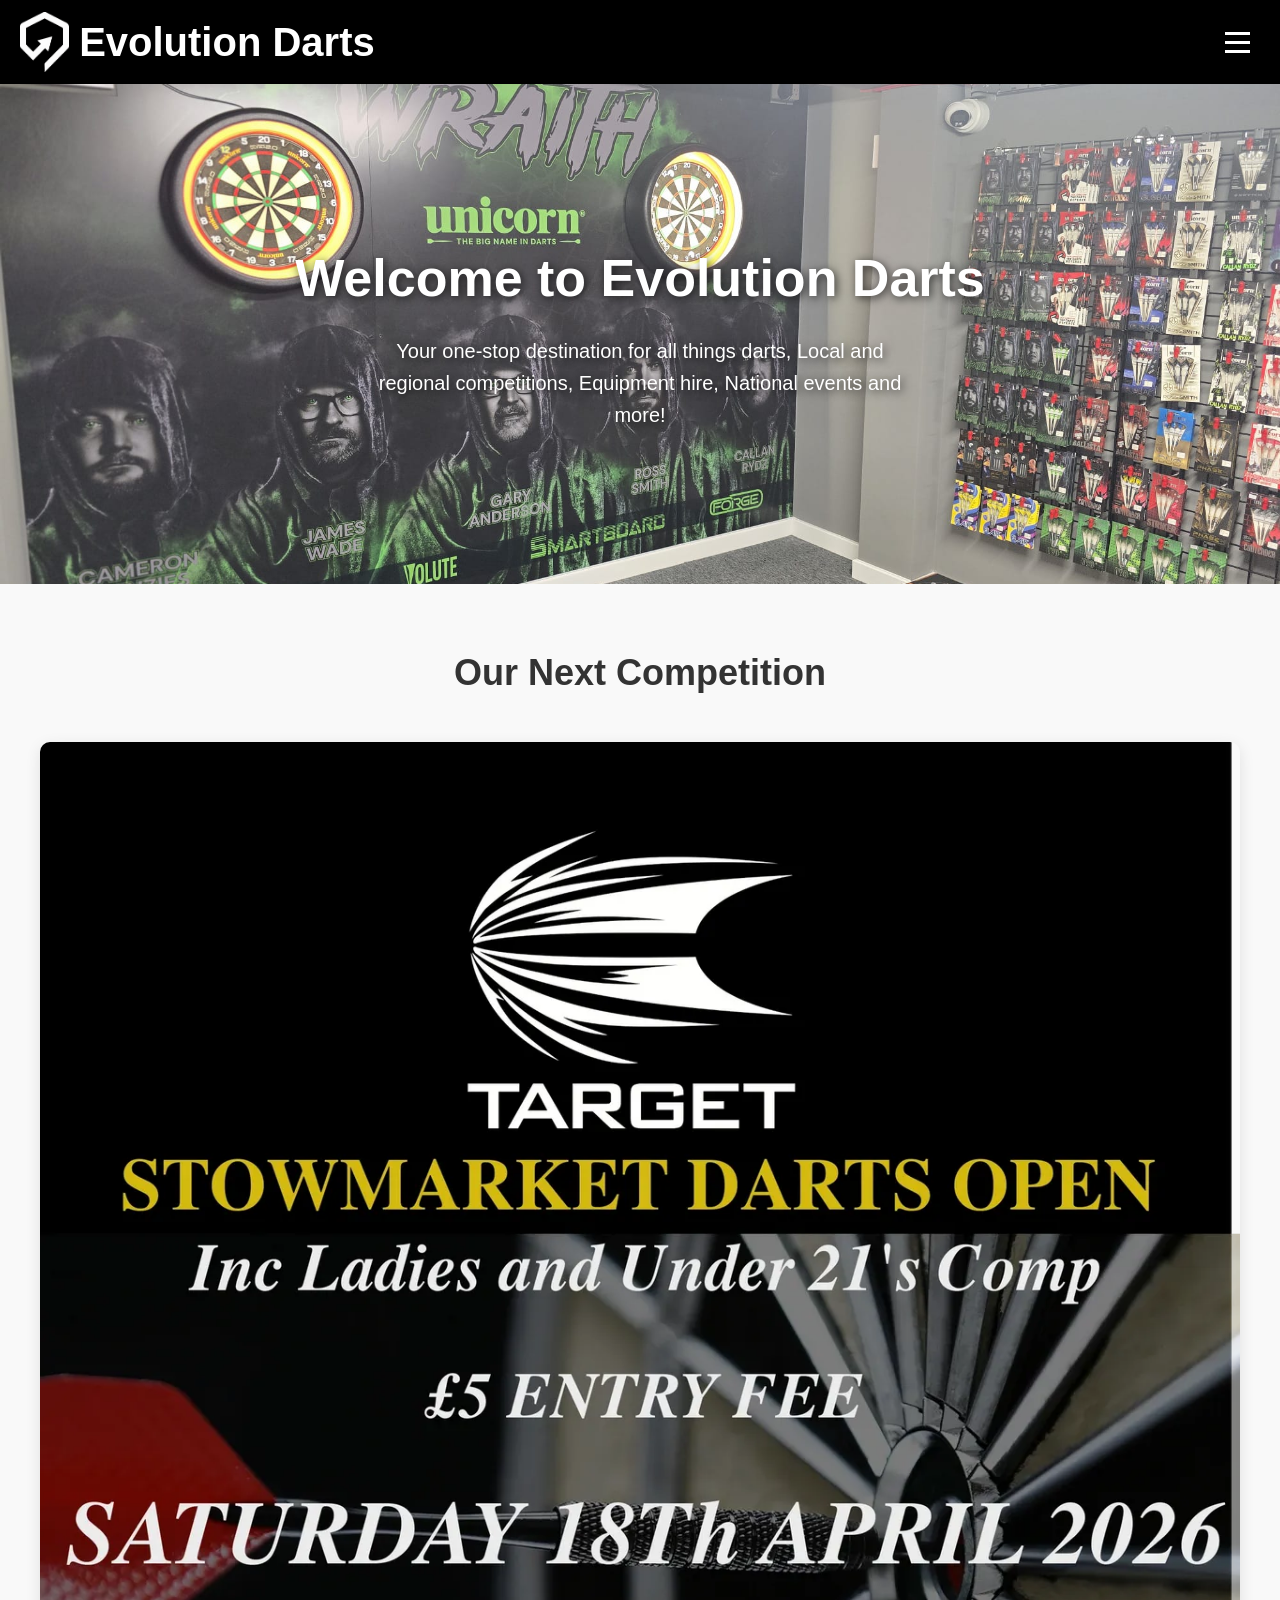
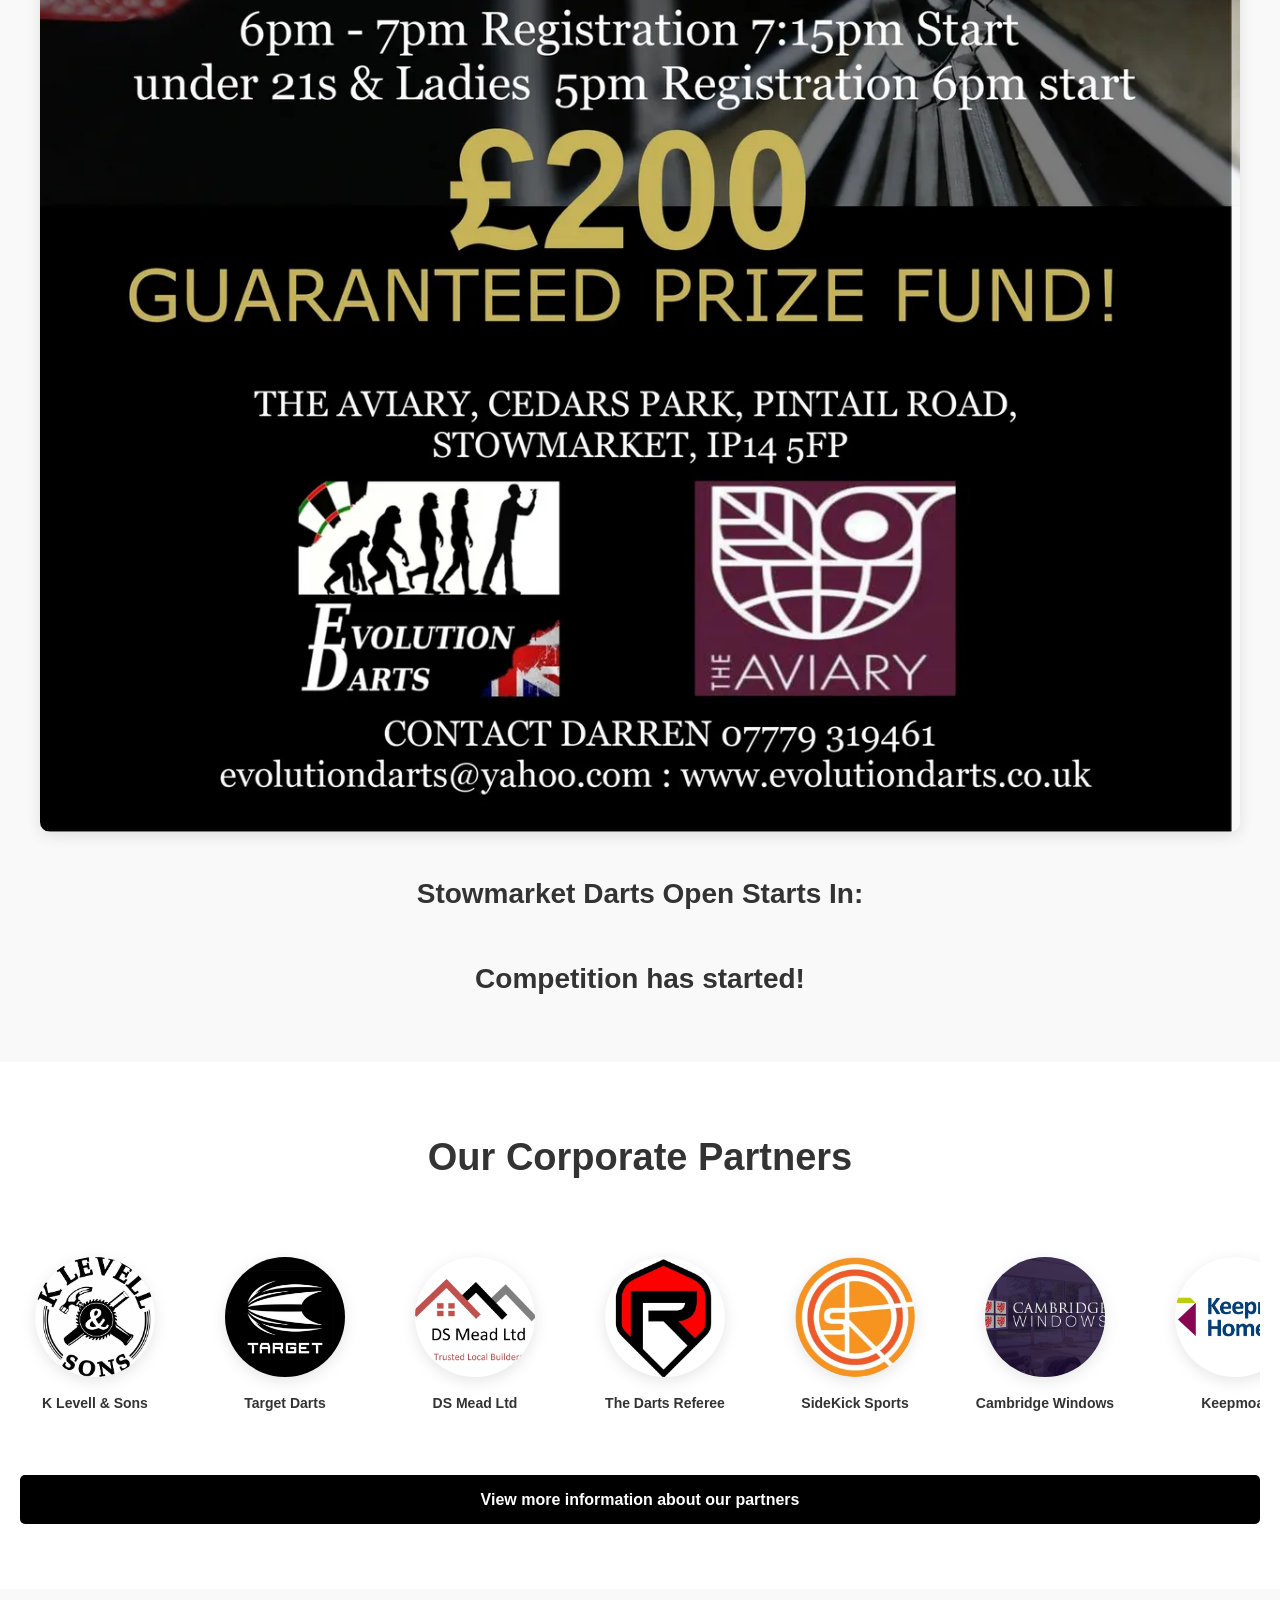
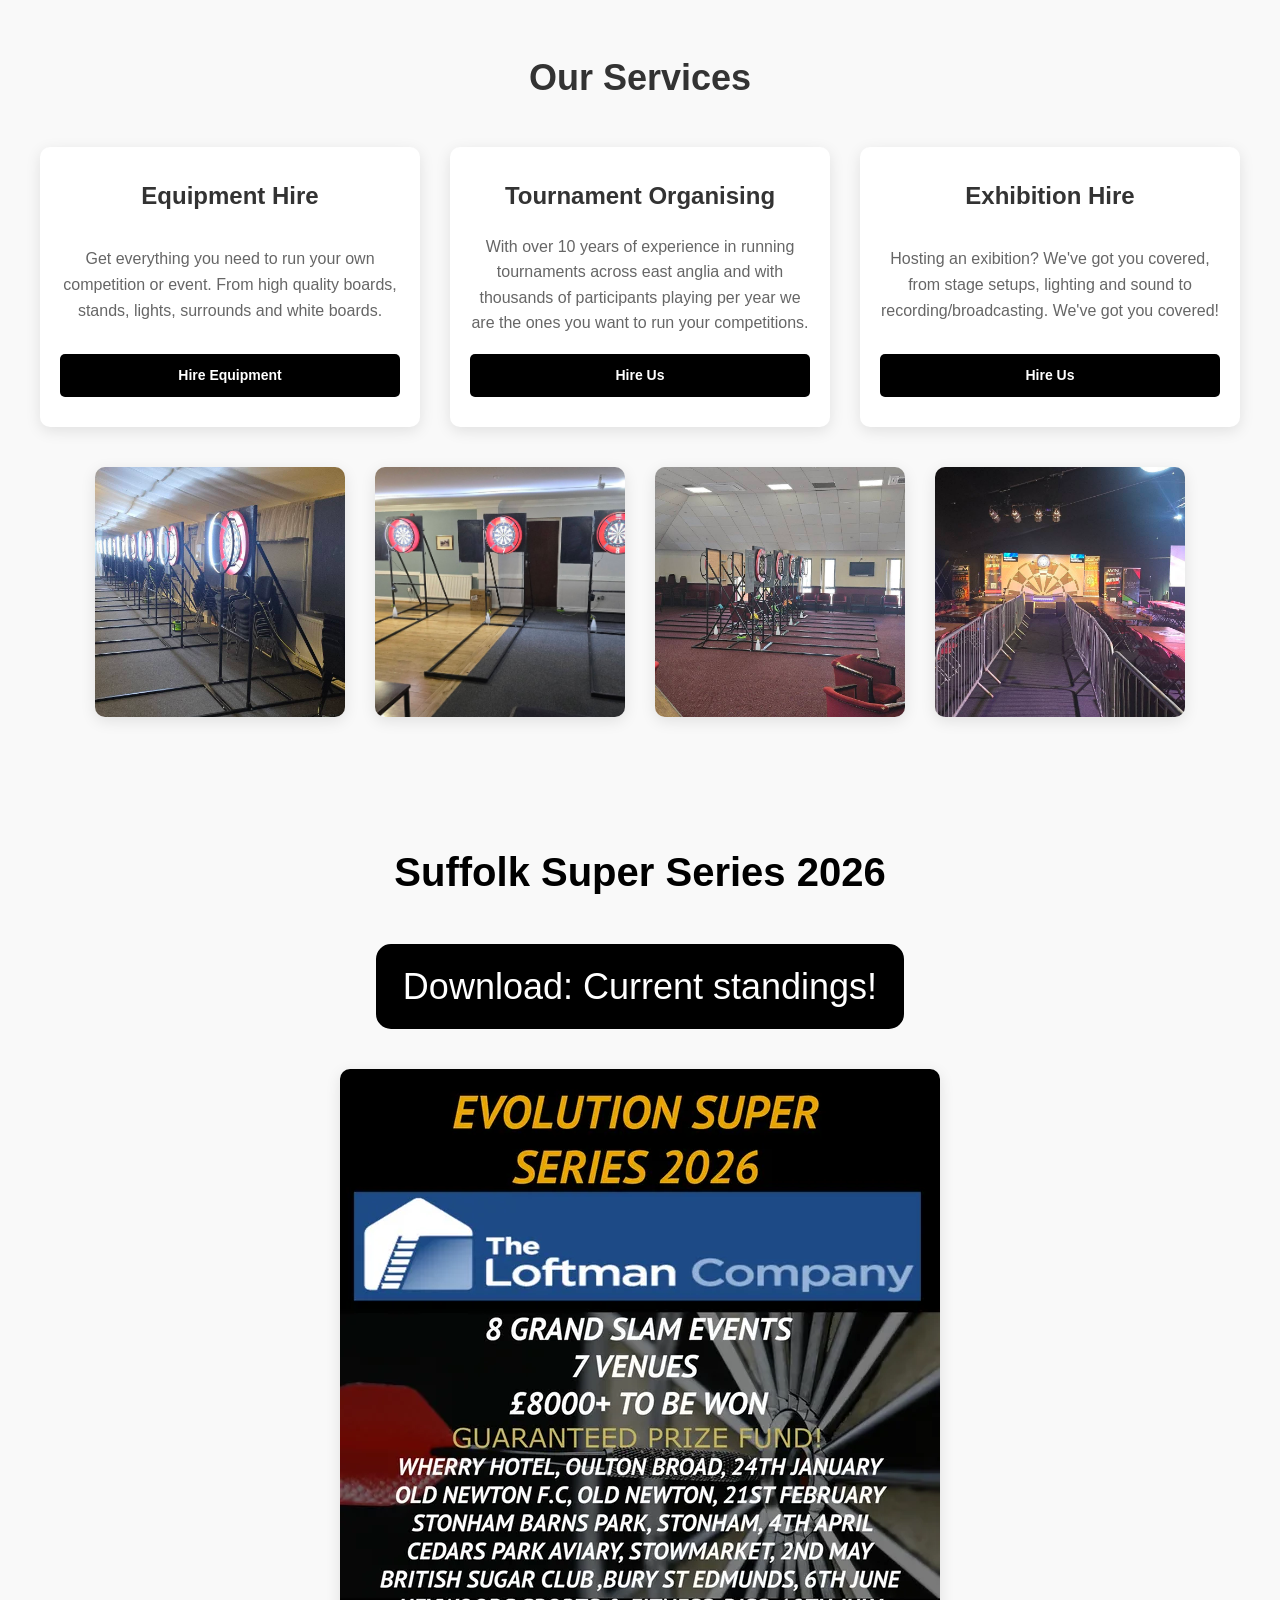
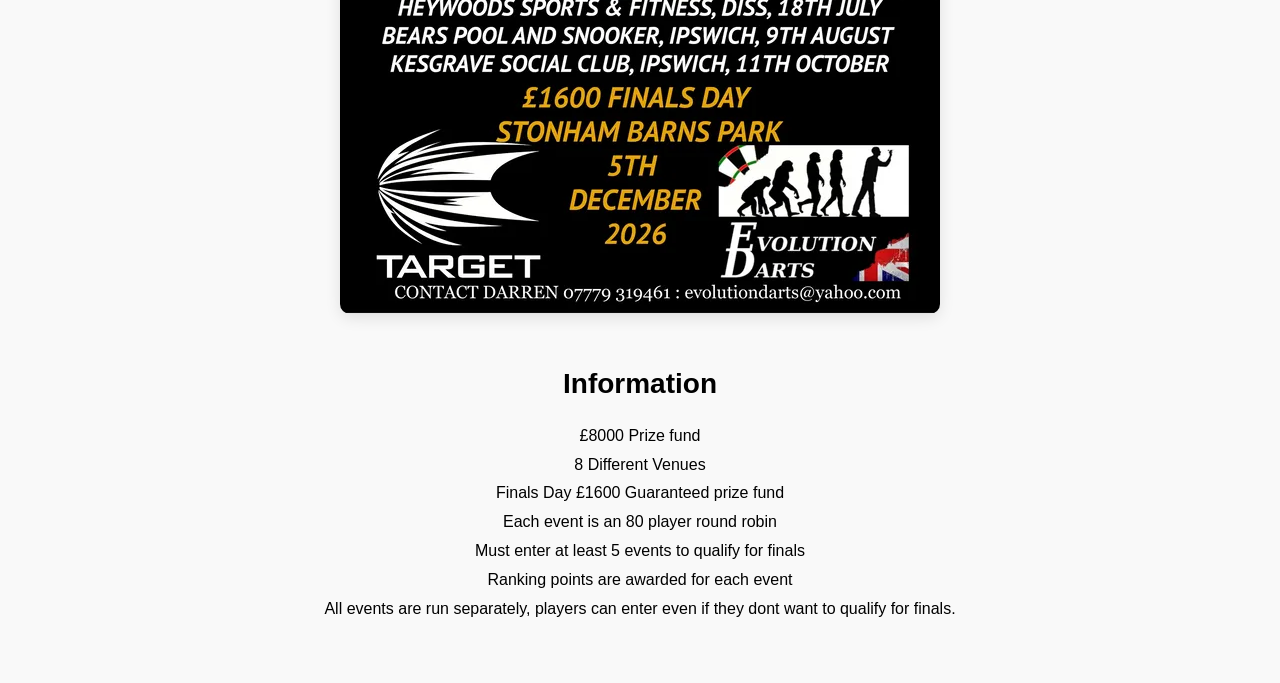
<file: docs/index.html>
<!DOCTYPE html>
<html lang="en">
<head>
    <meta charset="UTF-8">
    <meta name="viewport" content="width=device-width, initial-scale=1.0">
    <link rel="stylesheet" href="style.css">
    <title>Evolution Darts</title>
</head>
<body>
    <div class="container">
        <div class="brand">
            <img class="logo" src="images/Evo-Logo-_white-removebg-preview.png" alt="Evolution Darts Logo">
            <h1>Evolution Darts</h1>
        </div>
        <button class="hamburger" aria-label="Toggle menu">
            <span></span>
            <span></span>
            <span></span>
        </button>
        <div class="nav-bar">
            <ul>
                <li>
                    <a href="index.html">Home</a>
                    <a href="services.html">Services</a>
                    <a href="competitions.html">Competitions</a>
                    <a href="about-us.html">About Us</a>
                    <a href="contact-us.html">Contact Us</a>
                    <a class="shop-btn" href="https://evolutiondarts.co.uk/" target="_blank" rel="noopener noreferrer">Online Shop</a>
                </li>
            </ul>
        </div>
        <div class="side-menu">
            <button class="close-btn">&times;</button>
            <ul>
                <li><a href="index.html">Home</a></li>
                <li><a href="services.html">Services</a></li>
                <li><a href="competitions.html">Competitions</a></li>
                <li><a href="about-us.html">About Us</a></li>
                <li><a href="contact-us.html">Contact Us</a></li>
                <li><a class="shop-btn" href="https://evolutiondarts.co.uk/" target="_blank" rel="noopener noreferrer">Online Shop</a></li>
            </ul>
        </div>
    </div>
    <section class="home-hero">
        <img class="home-hero-pic" src="images/evoshop2.jpg" alt="Evolution Darts">
        <div class="hero-content">
            <h2>Welcome to Evolution Darts</h2>
            <p>Your one-stop destination for all things darts, Local and regional competitions, Equipment hire, National events and more!</p>
        </div>
    </section>
    <section class="our-next-comp">
        <h2>Our Next Competition</h2>
        <div class="comp-info">
            <img class="comp-pic" src="images/evo-nextcomp.webp" alt="Evolution Darts Competition">
            <div class="comp-details">
                <h3>Stowmarket Darts Open Starts In:</h3>
                <div class="timer-countdown">
                    <div class="timer-box">
                        <span class="timer-number" id="days">0</span>
                        <span class="timer-label">Days</span>
                    </div>
                    <div class="timer-box">
                        <span class="timer-number" id="hours">0</span>
                        <span class="timer-label">Hours</span>
                    </div>
                    <div class="timer-box">
                        <span class="timer-number" id="minutes">0</span>
                        <span class="timer-label">Minutes</span>
                    </div>
                    <div class="timer-box">
                        <span class="timer-number" id="seconds">0</span>
                        <span class="timer-label">Seconds</span>
                    </div>
                </div>
            </div>
        </div>
    </section>
   
    <section class="corp-partners">
        <h2>Our Corporate Partners</h2>
        <div class="partners-scroll-container">
            <div class="partners-scroll">
                <div class="partner-card">
                    <a href="https://www.klevellsons.co.uk/" class="partner-logo">
                        <img src="images/Klevelsons.webp" alt="K Levell & Sons Logo">
                    </a>
                    <a href="https://www.klevellsons.co.uk/" class="partner-name">K Levell & Sons</a>
                </div>
                <div class="partner-card">
                    <a href="https://www.targetdarts.co.uk/" class="partner-logo">
                        <img src="images/target-logo.jpg" alt="Target Darts Logo">
                    </a>
                    <a href="https://www.targetdarts.co.uk/" class="partner-name">Target Darts</a>
                </div>
                <div class="partner-card">
                    <a href="https://www.dsmeadltd.co.uk/" class="partner-logo">
                        <img src="images/dsmeadltd.webp" alt="DS Mead Ltd Logo">
                    </a>
                    <a href="https://www.dsmeadltd.co.uk/" class="partner-name">DS Mead Ltd</a>
                </div>
                <div class="partner-card">
                    <a href="https://www.thedartsreferee.co.uk/" class="partner-logo">
                        <img src="images/thedartsref.webp" alt="The Darts Referee Logo">
                    </a>
                    <a href="https://www.thedartsreferee.co.uk/" class="partner-name">The Darts Referee</a>
                </div>
                <div class="partner-card">
                    <a href="https://www.sidekicksports.co.uk/" class="partner-logo">
                        <img src="images/sidekick.webp" alt="SideKick Sports Logo">
                    </a>
                    <a href="https://www.sidekicksports.co.uk/" class="partner-name">SideKick Sports</a>
                </div>
                <div class="partner-card">
                    <a href="https://www.cambridgewindows.co.uk/" class="partner-logo">
                        <img src="images/cam-windows.webp" alt="Cambridge Windows Logo">
                    </a>
                    <a href="https://www.cambridgewindows.co.uk/" class="partner-name">Cambridge Windows</a>
                </div>
                 <div class="partner-card">
                    <a href="https://www.keepmoat.com/" class="partner-logo">
                        <img src="images/Keepmoat-web.jpg" alt="Keepmoat Logo">
                    </a>
                    <a href="https://www.keepmoat.com/" class="partner-name">Keepmoat</a>
                </div>
                <div class="partner-card">
                    <a href="https://www.stonhambarns.co.uk/" class="partner-logo">
                        <img src="images/ston-b.webp" alt="Stonham Logo">
                    </a>
                    <a href="https://www.stonhambarns.co.uk/" class="partner-name">Stonham Barns Park</a>
                </div>
                <div class="partner-card">
                    <a href="http://www.cedarsparkcommunitycentre.co.uk/aviary/" class="partner-logo">
                        <img src="images/the-avery.webp" alt="The Avaiary Logo">
                    </a>
                    <a href="http://www.cedarsparkcommunitycentre.co.uk/aviary/" class="partner-name">The Avaiary</a>
                </div>
                <div class="partner-card">
                    <a href="https://www.britishlegion.org.uk/" class="partner-logo">
                        <img src="images/rbl.webp" alt="The Royal British Legion Logo">
                    </a>
                    <a href="https://www.britishlegion.org.uk/" class="partner-name">The Royal British Legion Stowmarket</a>
                </div>
                <div class="partner-card">
                    <a href="http://www.sdgcustomdesigns.co.uk/" class="partner-logo">
                        <img src="images/sdg.png" alt="SDG Custom Designs Logo">
                    </a>
                    <a href="http://www.sdgcustomdesigns.co.uk/" class="partner-name">SDG Custom Designs</a>
                </div>
            </div>
        </div>
        <a href="partners.html" class="view-more-btn">View more information about our partners</a>
    </section>

    <section class="our-services">
        <h2>Our Services</h2>
        <div class="services-grid">
            <div class="service-card">
                <h3>Equipment Hire</h3>
                <p>Get everything you need to run your own competition or event. From high quality boards, stands, lights, surrounds and white boards.</p>
                <a href="services.html" class="card-btn">Hire Equipment</a>
            </div>
            <div class="service-card">
                <h3>Tournament Organising</h3>
                <p>With over 10 years of experience in running tournaments across east anglia and with thousands of participants playing per year we are the ones you want to run your competitions.</p>
                <a href="services.html" class="card-btn">Hire Us</a>
            </div>
            <div class="service-card">
                <h3>Exhibition Hire</h3>
                <p>Hosting an exibition? We've got you covered, from stage setups, lighting and sound to recording/broadcasting. We've got you covered!</p>
                <a href="services.html" class="card-btn">Hire Us</a>
            </div>
        </div>
        <div class="gallery-grid">
            <div class="gallery-item">
                <img src="images/evo-equip.jpg" alt="Darts Equipment 1">
            </div>
            <div class="gallery-item">
                <img src="images/evo-equip2.jpg" alt="Darts Equipment 2">
            </div>
            <div class="gallery-item">
                <img src="images/evo-equip3.jpg" alt="Darts Equipment 3">
            </div>
            <div class="gallery-item">
                <img src="images/evo-equip4.jpg" alt="Darts Equipment 4">
            </div>
        </div>
    </section>

    <section class="suffolk-super">
        <h2>Suffolk Super Series 2026</h2>
        <a href="reports/Super Series Points 2026.xlsx" 
            download 
                class="download-btn">Download: Current standings!</a>
        <div class="suffolk-container">
            <div class="suffolk-card suffolk-image">
                <img src="images/suffolk-super.webp" alt="Suffolk Super Series">
            </div>
            <div class="suffolk-card suffolk-info">
                <h3>Information</h3>
                <p>£8000 Prize fund<br>8 Different Venues<br>Finals Day £1600 Guaranteed prize fund<br>Each event is an 80 player round robin<br>Must enter at least 5 events to qualify for finals<br>Ranking points are awarded for each event<br>All events are run separately, players can enter even if they dont want to qualify for finals.</p>
            </div>
        </div>
    </section>

    <script src="main.js"></script>
</body>
</html>
</file>
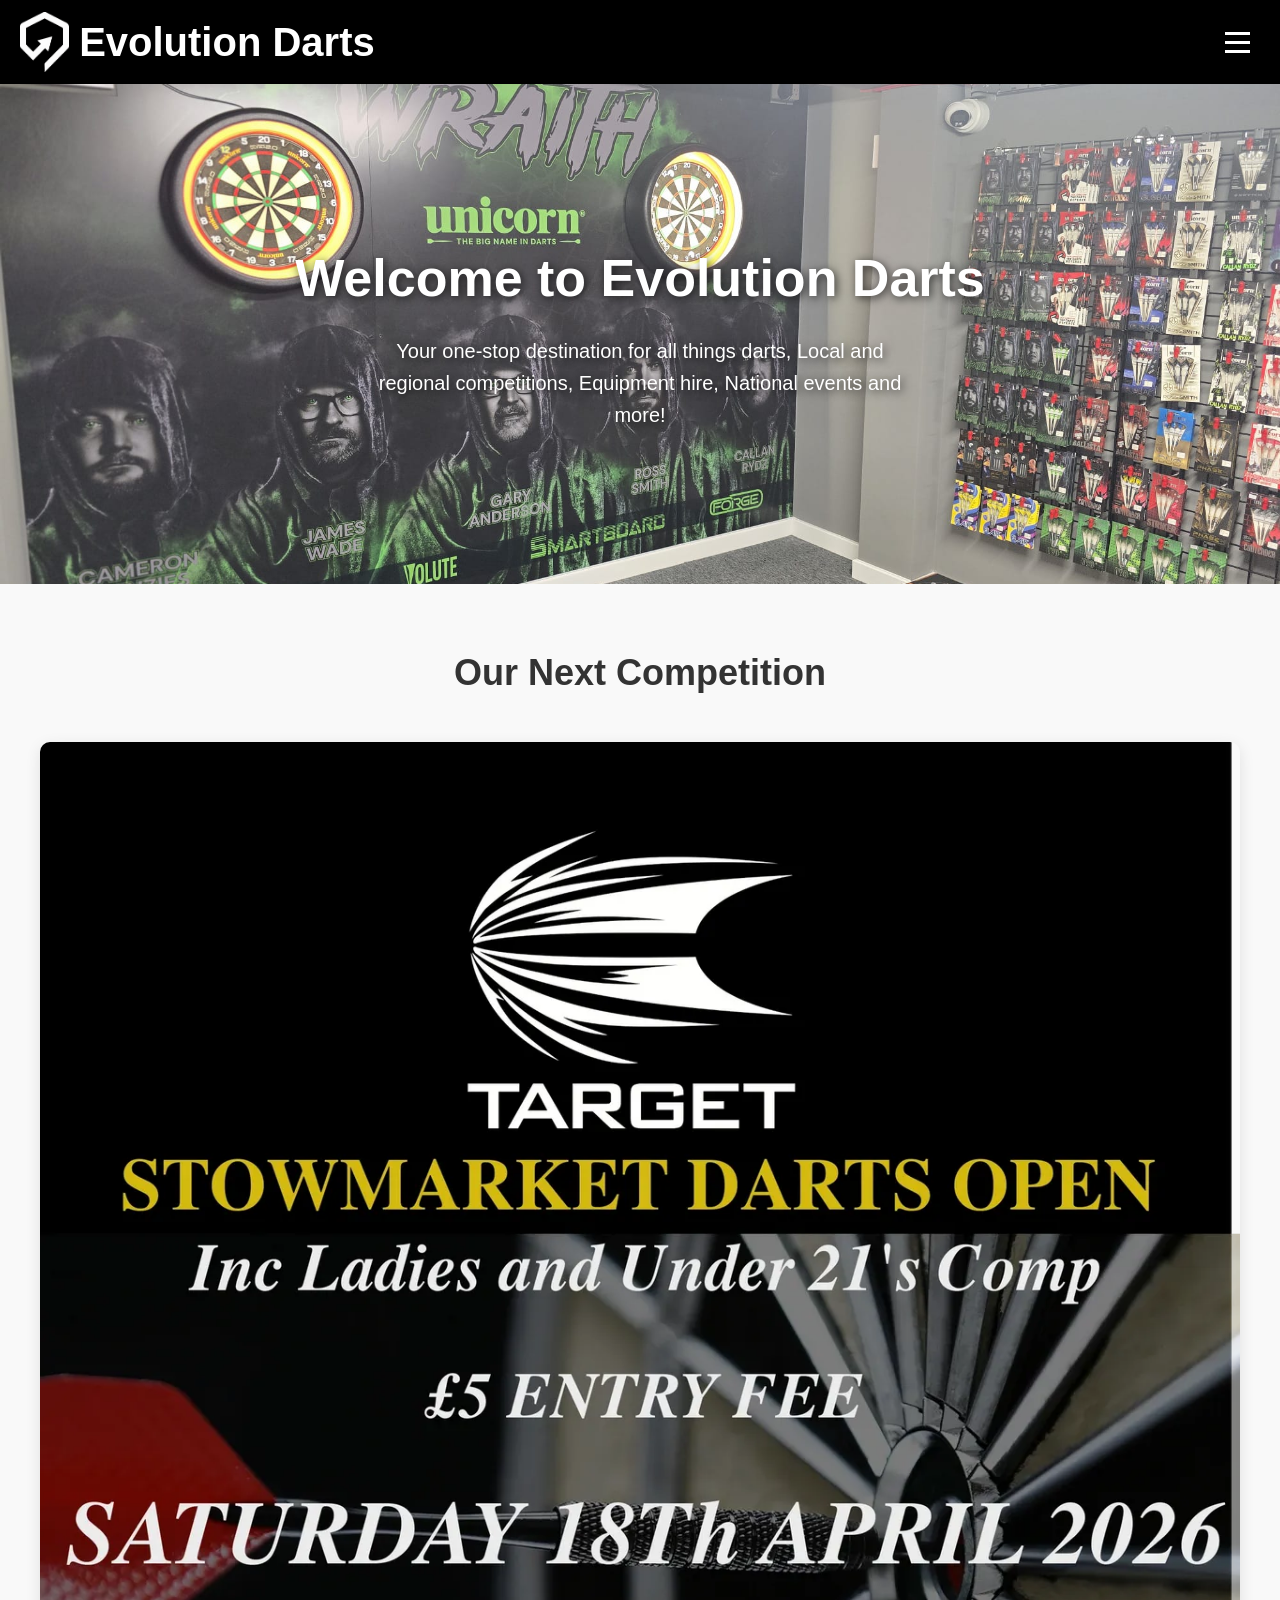
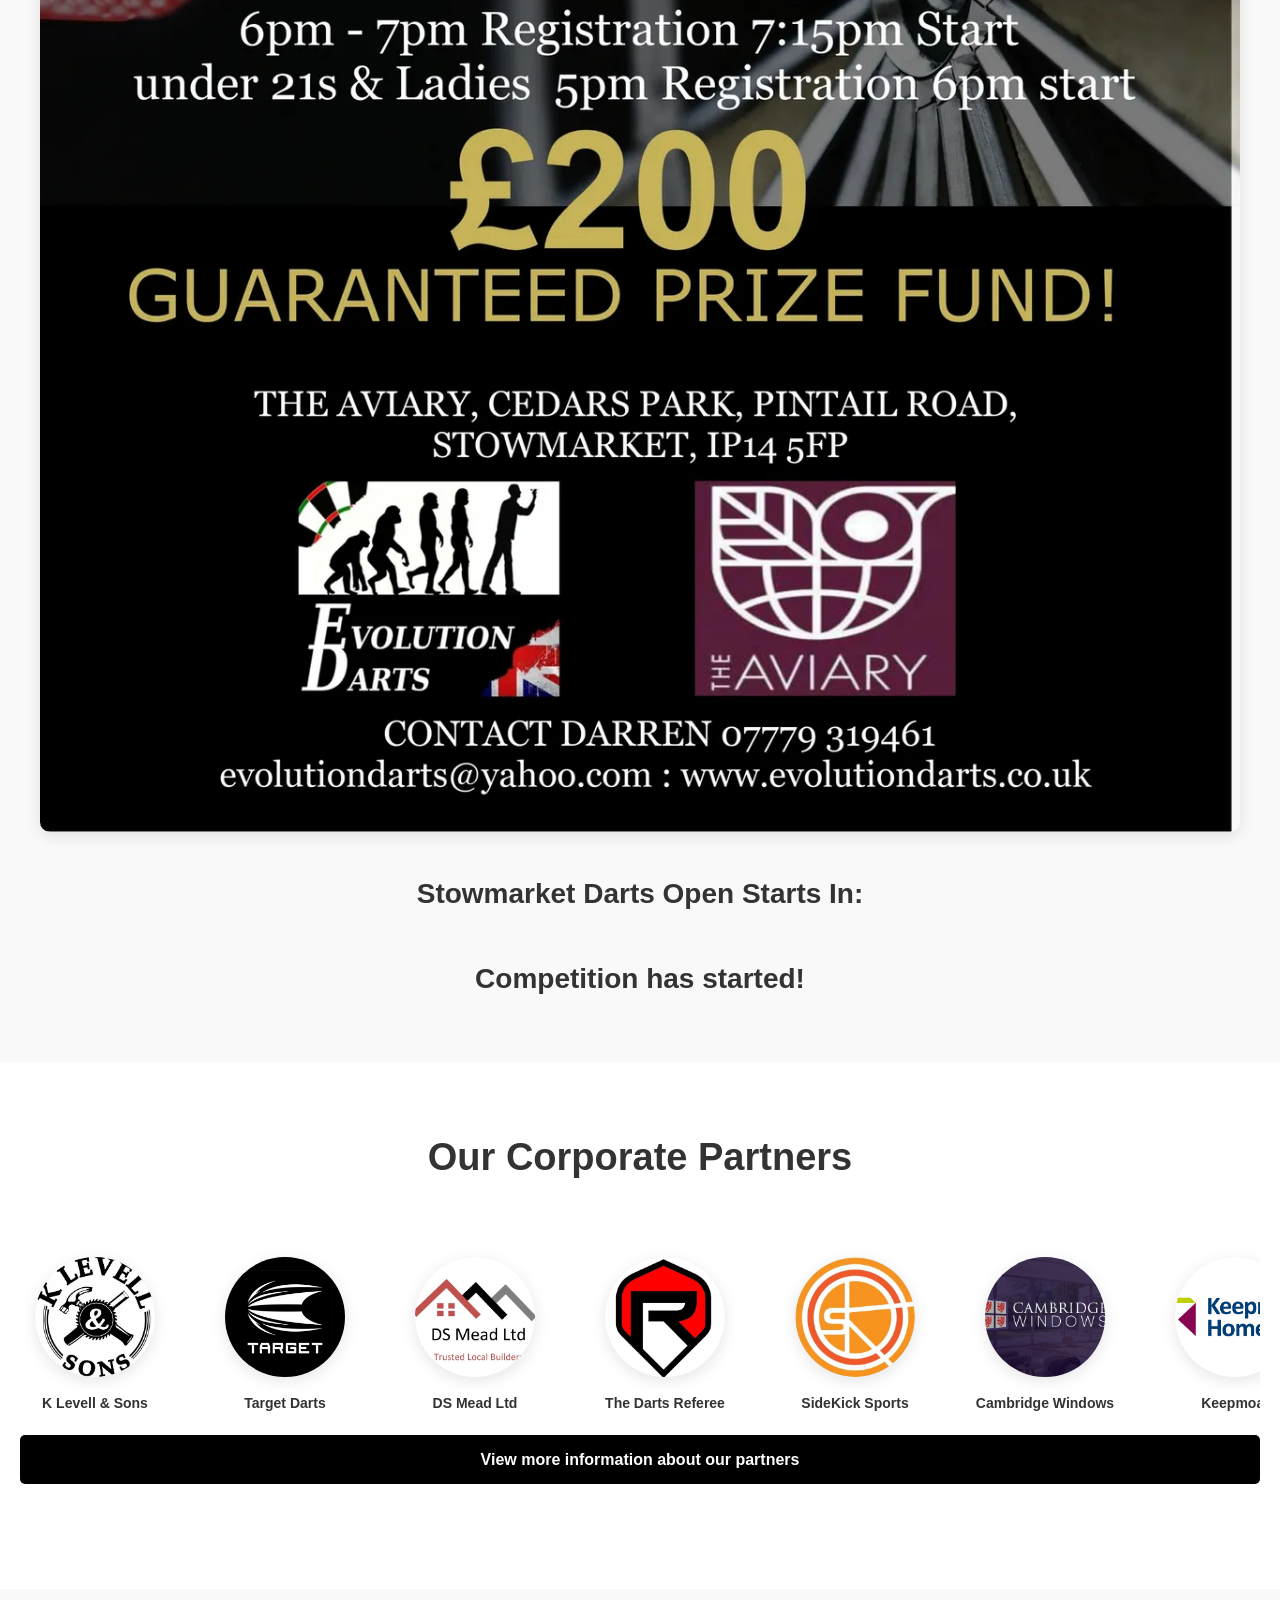
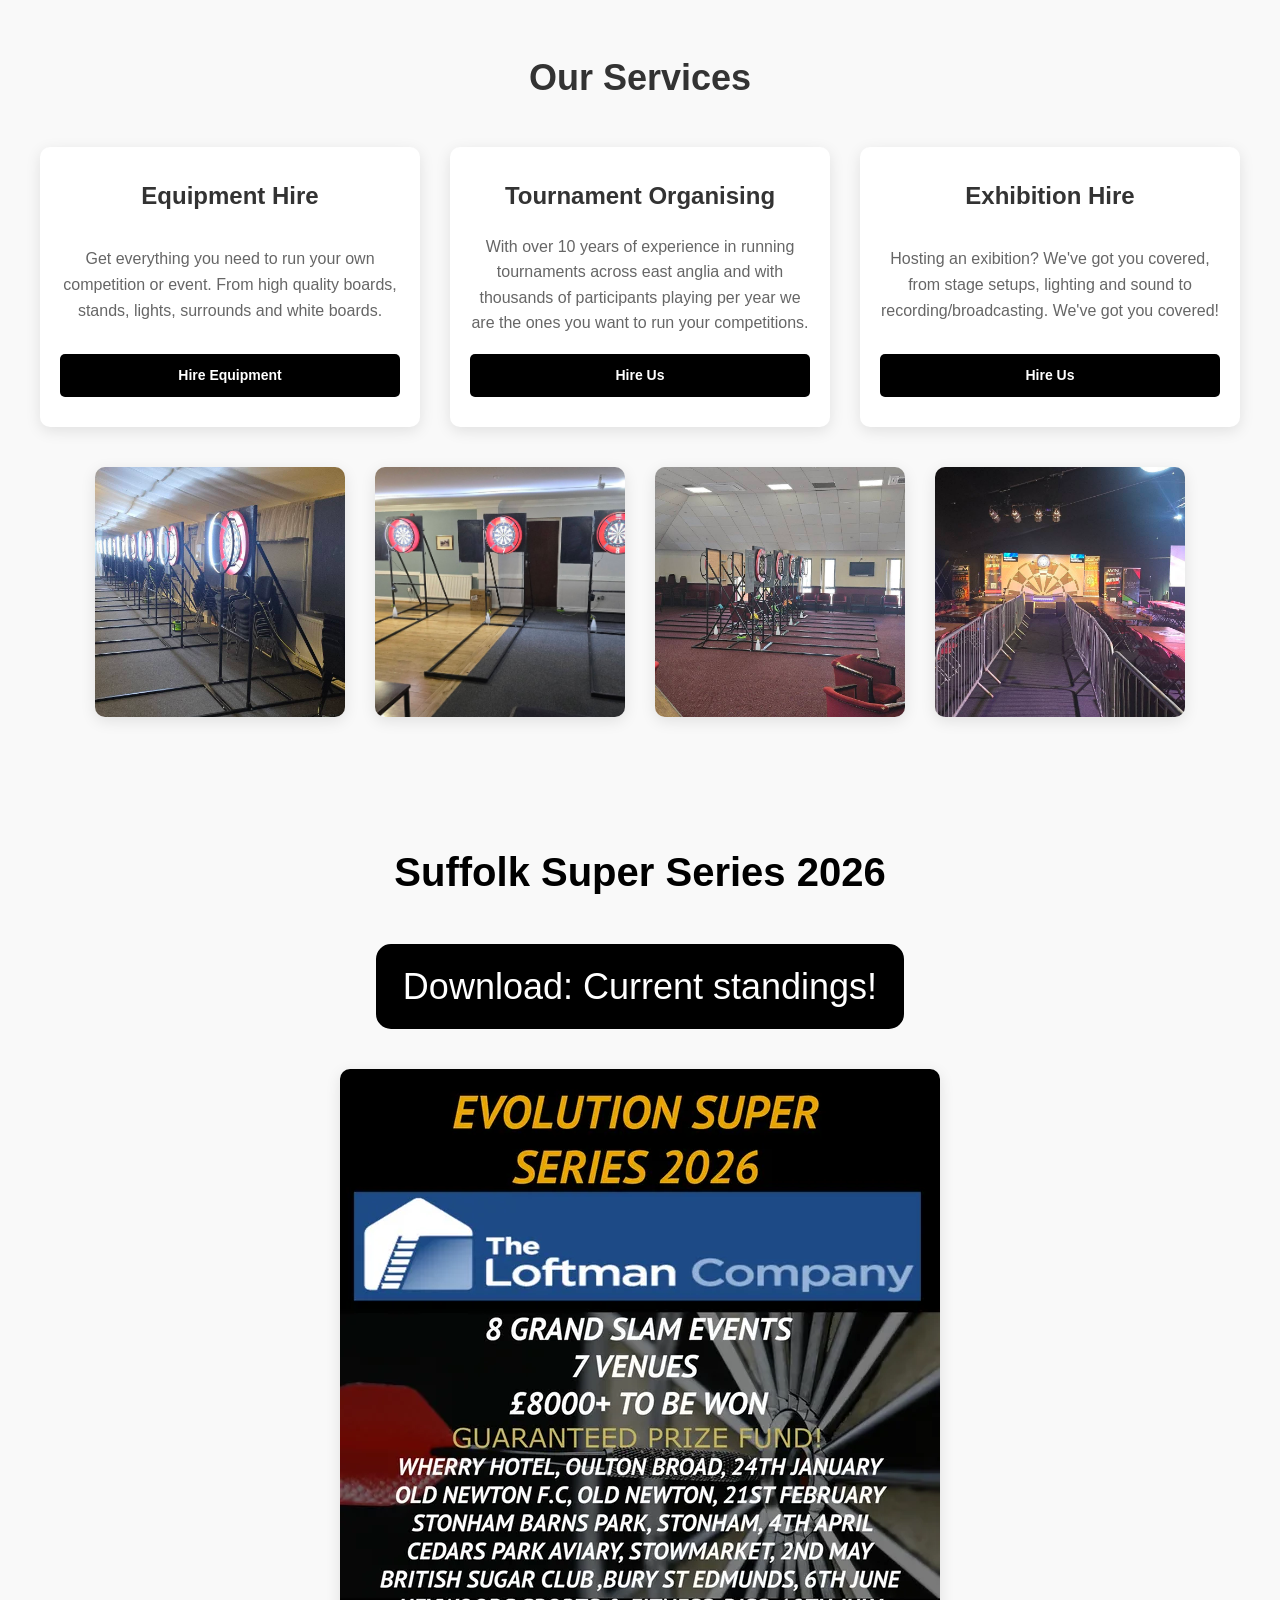
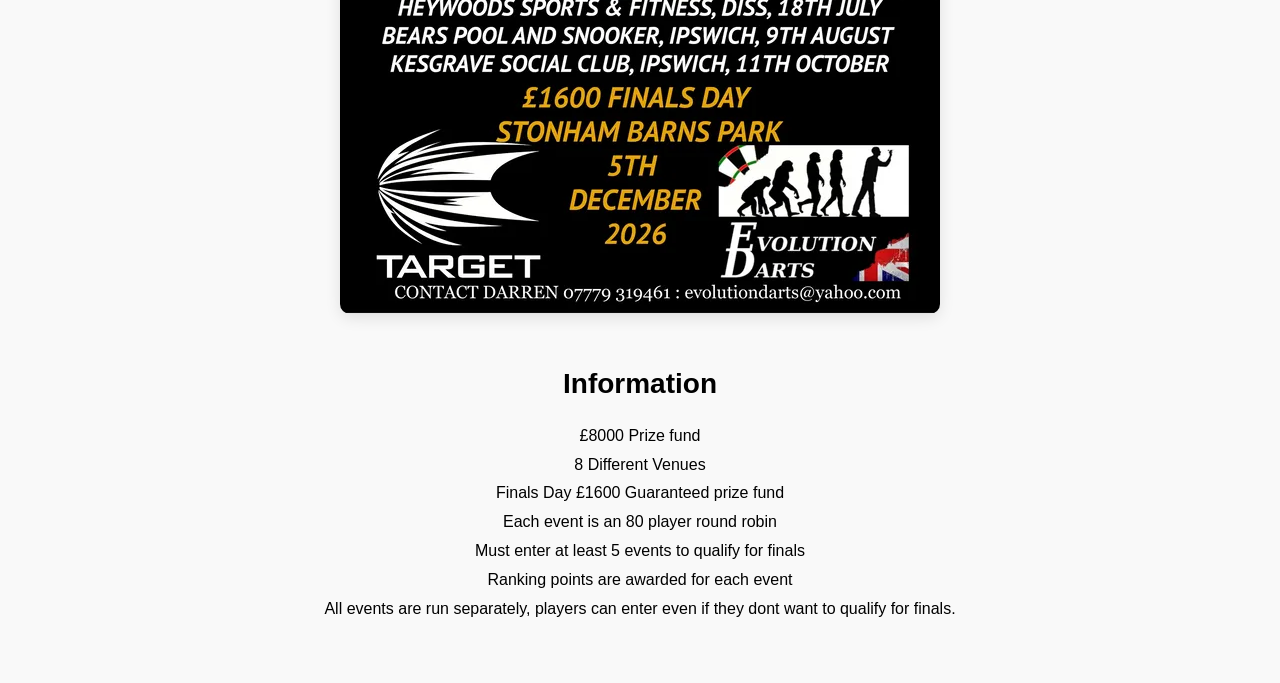
<file: Docs/index.html>
<!DOCTYPE html>
<html lang="en">
<head>
    <meta charset="UTF-8">
    <meta name="viewport" content="width=device-width, initial-scale=1.0">
    <link rel="stylesheet" href="style.css">
    <title>Evolution Darts</title>
</head>
<body>
    <div class="container">
        <div class="brand">
            <img class="logo" src="/Images/Evo-Logo-_white-removebg-preview.png" alt="Evolution Darts Logo">
            <h1>Evolution Darts</h1>
        </div>
        <button class="hamburger" aria-label="Toggle menu">
            <span></span>
            <span></span>
            <span></span>
        </button>
        <div class="nav-bar">
            <ul>
                <li>
                    <a href="index.html">Home</a>
                    <a href="services.html">Services</a>
                    <a href="competitions.html">Competitions</a>
                    <a href="about-us.html">About Us</a>
                    <a href="contact-us.html">Contact Us</a>
                    <a class="shop-btn" href="https://evolutiondarts.co.uk/" target="_blank" rel="noopener noreferrer">Online Shop</a>
                </li>
            </ul>
        </div>
        <div class="side-menu">
            <button class="close-btn">&times;</button>
            <ul>
                <li><a href="index.html">Home</a></li>
                <li><a href="services.html">Services</a></li>
                <li><a href="competitions.html">Competitions</a></li>
                <li><a href="about-us.html">About Us</a></li>
                <li><a href="contact-us.html">Contact Us</a></li>
                <li><a class="shop-btn" href="https://evolutiondarts.co.uk/" target="_blank" rel="noopener noreferrer">Online Shop</a></li>
            </ul>
        </div>
    </div>
    <section class="home-hero">
        <img class="home-hero-pic" src="/Images/evoshop2.jpg" alt="Evolution Darts">
        <div class="hero-content">
            <h2>Welcome to Evolution Darts</h2>
            <p>Your one-stop destination for all things darts, Local and regional competitions, Equipment hire, National events and more!</p>
        </div>
    </section>
    <section class="our-next-comp">
        <h2>Our Next Competition</h2>
        <div class="comp-info">
            <img class="comp-pic" src="/Images/evo-nextcomp.webp" alt="Evolution Darts Competition">
            <div class="comp-details">
                <h3>Stowmarket Darts Open Starts In:</h3>
                <div class="timer-countdown">
                    <div class="timer-box">
                        <span class="timer-number" id="days">0</span>
                        <span class="timer-label">Days</span>
                    </div>
                    <div class="timer-box">
                        <span class="timer-number" id="hours">0</span>
                        <span class="timer-label">Hours</span>
                    </div>
                    <div class="timer-box">
                        <span class="timer-number" id="minutes">0</span>
                        <span class="timer-label">Minutes</span>
                    </div>
                    <div class="timer-box">
                        <span class="timer-number" id="seconds">0</span>
                        <span class="timer-label">Seconds</span>
                    </div>
                </div>
            </div>
        </div>
    </section>
   
    <section class="corp-partners">
        <h2>Our Corporate Partners</h2>
        <div class="partners-scroll-container">
            <div class="partners-scroll">
                <div class="partner-card">
                    <a href="https://www.klevellsons.co.uk/" class="partner-logo">
                        <img src="/Images/Klevelsons.webp" alt="K Levell & Sons Logo">
                    </a>
                    <a href="https://www.klevellsons.co.uk/" class="partner-name">K Levell & Sons</a>
                </div>
                <div class="partner-card">
                    <a href="https://www.targetdarts.co.uk/" class="partner-logo">
                        <img src="/Images/target-logo.jpg" alt="Target Darts Logo">
                    </a>
                    <a href="https://www.targetdarts.co.uk/" class="partner-name">Target Darts</a>
                </div>
                <div class="partner-card">
                    <a href="https://www.dsmeadltd.co.uk/" class="partner-logo">
                        <img src="/Images/dsmeadltd.webp" alt="DS Mead Ltd Logo">
                    </a>
                    <a href="https://www.dsmeadltd.co.uk/" class="partner-name">DS Mead Ltd</a>
                </div>
                <div class="partner-card">
                    <a href="https://www.thedartsreferee.co.uk/" class="partner-logo">
                        <img src="/Images/thedartsref.webp"alt="The Darts Referee Logo">
                    </a>
                    <a href="https://www.thedartsreferee.co.uk/" class="partner-name">The Darts Referee</a>
                </div>
                <div class="partner-card">
                    <a href="https://www.sidekicksports.co.uk/" class="partner-logo">
                        <img src="/Images/sidekick.webp" alt="SideKick Sports Logo">
                    </a>
                    <a href="https://www.sidekicksports.co.uk/" class="partner-name">SideKick Sports</a>
                </div>
                <div class="partner-card">
                    <a href="https://www.cambridgewindows.co.uk/" class="partner-logo">
                        <img src="/Images/cam-windows.webp" alt="Cambridge Windows Logo">
                    </a>
                    <a href="https://www.cambridgewindows.co.uk/" class="partner-name">Cambridge Windows</a>
                </div>
                 <div class="partner-card">
                    <a href="https://www.keepmoat.com/" class="partner-logo">
                        <img src="/Images/Keepmoat-web.jpg" alt="Keepmoat Logo">
                    </a>
                    <a href="https://www.keepmoat.com/" class="partner-name">Keepmoat</a>
                </div>
                <div class="partner-card">
                    <a href="https://www.stonhambarns.co.uk/" class="partner-logo">
                        <img src="/Images/ston-b.webp" alt="Stonham Logo">
                    </a>
                    <a href="https://www.stonhambarns.co.uk/" class="partner-name">Stonham Barns Park</a>
                </div>
                <div class="partner-card">
                    <a href="http://www.cedarsparkcommunitycentre.co.uk/aviary/" class="partner-logo">
                        <img src="/Images/the-avery.webp" alt="The Avaiary Logo">
                    </a>
                    <a href="http://www.cedarsparkcommunitycentre.co.uk/aviary/" class="partner-name">The Avaiary</a>
                </div>
                <div class="partner-card">
                    <a href="https://www.britishlegion.org.uk/" class="partner-logo">
                        <img src="/Images/rbl.webp" alt="The Royal British Legion Logo">
                    </a>
                    <a href="https://www.britishlegion.org.uk/" class="partner-name">The Royal British Legion Stowmarket</a>
                </div>
                <div class="partner-card">
                    <a href="http://www.sdgcustomdesigns.co.uk/" class="partner-logo">
                        <img src="/Images/sdg.png" alt="SDG Custom Designs Logo">
                    </a>
                    <a href="http://www.sdgcustomdesigns.co.uk/" class="partner-name">SDG Custom Designs</a>
                </div>
                <div class="partner-card">
                    <a href="https://www.klevellsons.co.uk/" class="partner-logo">
                        <img src="/Images/Klevelsons.webp" alt="K Levell & Sons Logo">
                    </a>
                    <a href="https://www.klevellsons.co.uk/" class="partner-name">K Levell & Sons</a>
                </div>
                <div class="partner-card">
                    <a href="https://www.targetdarts.co.uk/" class="partner-logo">
                        <img src="/Images/target-logo.jpg" alt="Target Darts Logo">
                    </a>
                    <a href="https://www.targetdarts.co.uk/" class="partner-name">Target Darts</a>
                </div>
                <div class="partner-card">
                    <a href="https://www.dsmeadltd.co.uk/" class="partner-logo">
                        <img src="/Images/dsmeadltd.webp" alt="DS Mead Ltd Logo">
                    </a>
                    <a href="https://www.dsmeadltd.co.uk/" class="partner-name">DS Mead Ltd</a>
                </div>
                <div class="partner-card">
                    <a href="https://www.thedartsreferee.co.uk/" class="partner-logo">
                        <img src="/Images/thedartsref.webp"alt="The Darts Referee Logo">
                    </a>
                    <a href="https://www.thedartsreferee.co.uk/" class="partner-name">The Darts Referee</a>
                </div>
                <div class="partner-card">
                    <a href="https://www.sidekicksports.co.uk/" class="partner-logo">
                        <img src="/Images/sidekick.webp" alt="SideKick Sports Logo">
                    </a>
                    <a href="https://www.sidekicksports.co.uk/" class="partner-name">SideKick Sports</a>
                </div>
                <div class="partner-card">
                    <a href="https://www.cambridgewindows.co.uk/" class="partner-logo">
                        <img src="/Images/cam-windows.webp" alt="Cambridge Windows Logo">
                    </a>
                    <a href="https://www.cambridgewindows.co.uk/" class="partner-name">Cambridge Windows</a>
                </div>
                 <div class="partner-card">
                    <a href="https://www.keepmoat.com/" class="partner-logo">
                        <img src="/Images/Keepmoat-web.jpg" alt="Keepmoat Logo">
                    </a>
                    <a href="https://www.keepmoat.com/" class="partner-name">Keepmoat</a>
                </div>
                <div class="partner-card">
                    <a href="https://www.stonhambarns.co.uk/" class="partner-logo">
                        <img src="/Images/ston-b.webp" alt="Stonham Logo">
                    </a>
                    <a href="https://www.stonhambarns.co.uk/" class="partner-name">Stonham Barns Park</a>
                </div>
                <div class="partner-card">
                    <a href="http://www.cedarsparkcommunitycentre.co.uk/aviary/" class="partner-logo">
                        <img src="/Images/the-avery.webp" alt="The Avaiary Logo">
                    </a>
                    <a href="http://www.cedarsparkcommunitycentre.co.uk/aviary/" class="partner-name">The Avaiary</a>
                </div>
                <div class="partner-card">
                    <a href="https://www.britishlegion.org.uk/" class="partner-logo">
                        <img src="/Images/rbl.webp" alt="The Royal British Legion Logo">
                    </a>
                    <a href="https://www.britishlegion.org.uk/" class="partner-name">The Royal British Legion Stowmarket</a>
                </div>
                <div class="partner-card">
                    <a href="http://www.sdgcustomdesigns.co.uk/" class="partner-logo">
                        <img src="/Images/sdg.png" alt="SDG Custom Designs Logo">
                    </a>
                    <a href="http://www.sdgcustomdesigns.co.uk/" class="partner-name">SDG Custom Designs</a>
                </div>
        </div>
        <a href="partners.html" class="view-more-btn">View more information about our partners</a>
    </section>

    <section class="our-services">
        <h2>Our Services</h2>
        <div class="services-grid">
            <div class="service-card">
                <h3>Equipment Hire</h3>
                <p>Get everything you need to run your own competition or event. From high quality boards, stands, lights, surrounds and white boards.</p>
                <a href="services.html" class="card-btn">Hire Equipment</a>
            </div>
            <div class="service-card">
                <h3>Tournament Organising</h3>
                <p>With over 10 years of experience in running tournaments across east anglia and with thousands of participants playing per year we are the ones you want to run your competitions.</p>
                <a href="services.html" class="card-btn">Hire Us</a>
            </div>
            <div class="service-card">
                <h3>Exhibition Hire</h3>
                <p>Hosting an exibition? We've got you covered, from stage setups, lighting and sound to recording/broadcasting. We've got you covered!</p>
                <a href="services.html" class="card-btn">Hire Us</a>
            </div>
        </div>
        <div class="gallery-grid">
            <div class="gallery-item">
                <img src="/Images/evo-equip.jpg" alt="Darts Equipment 1">
            </div>
            <div class="gallery-item">
                <img src="/Images/evo-equip2.jpg" alt="Darts Equipment 2">
            </div>
            <div class="gallery-item">
                <img src="/Images/evo-equip3.jpg" alt="Darts Equipment 3">
            </div>
            <div class="gallery-item">
                <img src="/Images/evo-equip4.jpg" alt="Darts Equipment 4">
            </div>
        </div>
    </section>

    <section class="suffolk-super">
        <h2>Suffolk Super Series 2026</h2>
        <a href="/Reports/Super Series Points 2026.xlsx" 
            download 
                class="download-btn">Download: Current standings!</a>
        <div class="suffolk-container">
            <div class="suffolk-card suffolk-image">
                <img src="/Images/suffolk-super.webp" alt="Suffolk Super Series">
            </div>
            <div class="suffolk-card suffolk-info">
                <h3>Information</h3>
                <p>£8000 Prize fund<br>8 Different Venues<br>Finals Day £1600 Guaranteed prize fund<br>Each event is an 80 player round robin<br>Must enter at least 5 events to qualify for finals<br>Ranking points are awarded for each event<br>All events are run separately, players can enter even if they dont want to qualify for finals.</p>
            </div>
        </div>
    </section>





    
    <script src="main.js"></script>
</body>
</html>
</file>
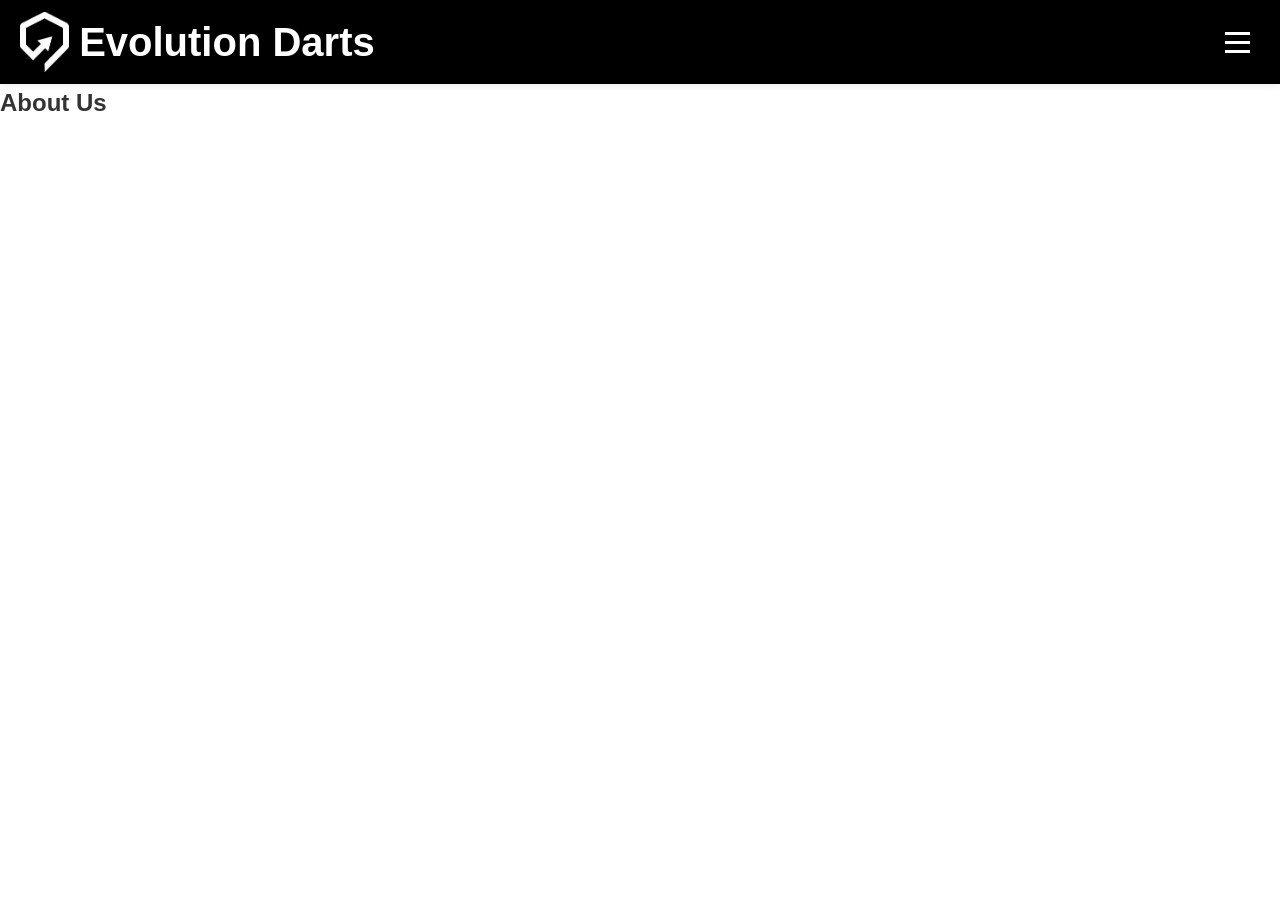
<file: Docs/about-us.html>
<!DOCTYPE html>
<html lang="en">
<head>
    <meta charset="UTF-8">
    <meta name="viewport" content="width=device-width, initial-scale=1.0">
    <link rel="stylesheet" href="style.css">
    <title>Evolution Darts</title>
</head>
<body>
    <div class="container">
        <div class="brand">
            <img class="logo" src="/Images/Evo-Logo-_white-removebg-preview.png" alt="Evolution Darts Logo">
            <h1>Evolution Darts</h1>
        </div>
        <button class="hamburger" aria-label="Toggle menu">
            <span></span>
            <span></span>
            <span></span>
        </button>
        <div class="nav-bar">
            <ul>
                <li>
                    <a href="index.html">Home</a>
                    <a href="services.html">Services</a>
                    <a href="competitions.html">Competitions</a>
                    <a href="about-us.html">About Us</a>
                    <a href="contact-us.html">Contact Us</a>
                    <a class="shop-btn" href="https://evolutiondarts.co.uk/" target="_blank" rel="noopener noreferrer">Online Shop</a>
                </li>
            </ul>
        </div>
        <div class="side-menu">
            <button class="close-btn">&times;</button>
            <ul>
                <li><a href="index.html">Home</a></li>
                <li><a href="services.html">Services</a></li>
                <li><a href="competitions.html">Competitions</a></li>
                <li><a href="about-us.html">About Us</a></li>
                <li><a href="contact-us.html">Contact Us</a></li>
                <li><a class="shop-btn" href="https://evolutiondarts.co.uk/" target="_blank" rel="noopener noreferrer">Online Shop</a></li>
            </ul>
        </div>
    </div>
    
    <div class="about-hero">
        <h2>About Us</h2>
    </div>

</body>
</html>
</file>
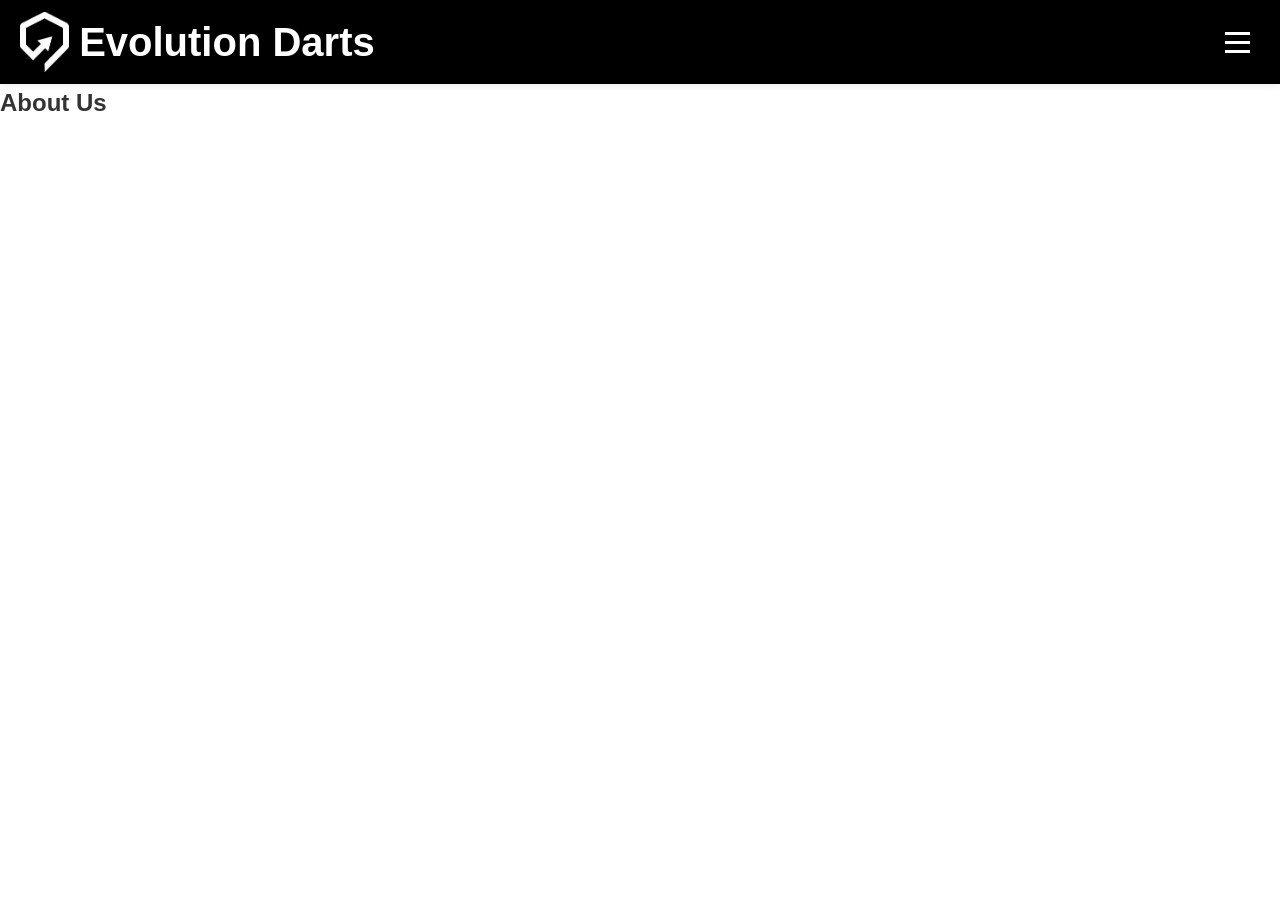
<file: docs/about-us.html>
<!DOCTYPE html>
<html lang="en">
<head>
    <meta charset="UTF-8">
    <meta name="viewport" content="width=device-width, initial-scale=1.0">
    <link rel="stylesheet" href="style.css">
    <title>Evolution Darts</title>
</head>
<body>
    <div class="container">
        <div class="brand">
            <img class="logo" src="/images/Evo-Logo-_white-removebg-preview.png" alt="Evolution Darts Logo">
            <h1>Evolution Darts</h1>
        </div>
        <button class="hamburger" aria-label="Toggle menu">
            <span></span>
            <span></span>
            <span></span>
        </button>
        <div class="nav-bar">
            <ul>
                <li>
                    <a href="index.html">Home</a>
                    <a href="services.html">Services</a>
                    <a href="competitions.html">Competitions</a>
                    <a href="about-us.html">About Us</a>
                    <a href="contact-us.html">Contact Us</a>
                    <a class="shop-btn" href="https://evolutiondarts.co.uk/" target="_blank" rel="noopener noreferrer">Online Shop</a>
                </li>
            </ul>
        </div>
        <div class="side-menu">
            <button class="close-btn">&times;</button>
            <ul>
                <li><a href="index.html">Home</a></li>
                <li><a href="services.html">Services</a></li>
                <li><a href="competitions.html">Competitions</a></li>
                <li><a href="about-us.html">About Us</a></li>
                <li><a href="contact-us.html">Contact Us</a></li>
                <li><a class="shop-btn" href="https://evolutiondarts.co.uk/" target="_blank" rel="noopener noreferrer">Online Shop</a></li>
            </ul>
        </div>
    </div>
    
    <div class="about-hero">
        <h2>About Us</h2>
    </div>

</body>
</html>
</file>
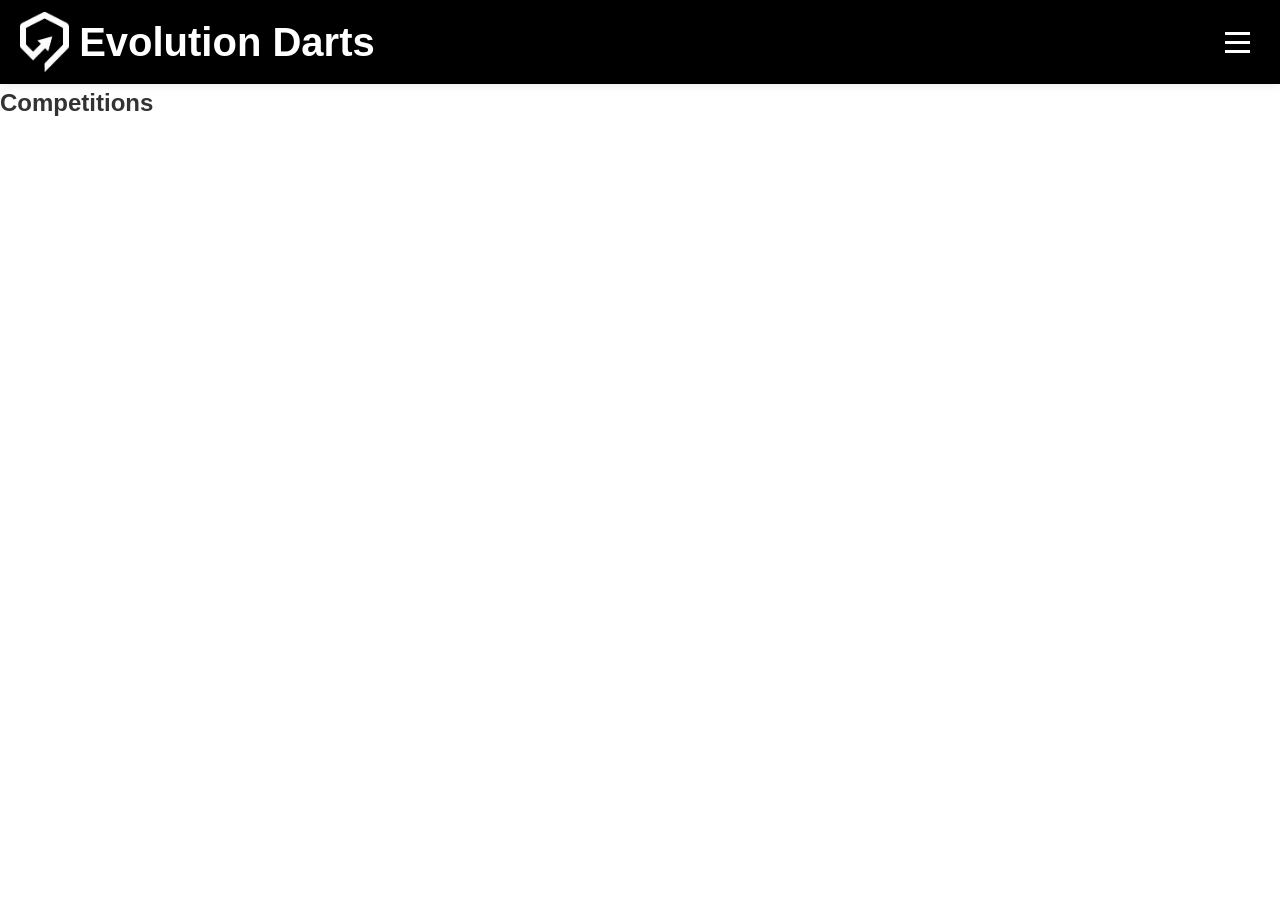
<file: Docs/competitions.html>
<!DOCTYPE html>
<html lang="en">
<head>
    <meta charset="UTF-8">
    <meta name="viewport" content="width=device-width, initial-scale=1.0">
    <link rel="stylesheet" href="style.css">
    <title>Evolution Darts</title>
</head>
<body>
    <div class="container">
        <div class="brand">
            <img class="logo" src="/Images/Evo-Logo-_white-removebg-preview.png" alt="Evolution Darts Logo">
            <h1>Evolution Darts</h1>
        </div>
        <button class="hamburger" aria-label="Toggle menu">
            <span></span>
            <span></span>
            <span></span>
        </button>
        <div class="nav-bar">
            <ul>
                <li>
                    <a href="index.html">Home</a>
                    <a href="services.html">Services</a>
                    <a href="competitions.html">Competitions</a>
                    <a href="about-us.html">About Us</a>
                    <a href="contact-us.html">Contact Us</a>
                    <a class="shop-btn" href="https://evolutiondarts.co.uk/" target="_blank" rel="noopener noreferrer">Online Shop</a>
                </li>
            </ul>
        </div>
        <div class="side-menu">
            <button class="close-btn">&times;</button>
            <ul>
                <li><a href="index.html">Home</a></li>
                <li><a href="services.html">Services</a></li>
                <li><a href="competitions.html">Competitions</a></li>
                <li><a href="about-us.html">About Us</a></li>
                <li><a href="contact-us.html">Contact Us</a></li>
                <li><a class="shop-btn" href="https://evolutiondarts.co.uk/" target="_blank" rel="noopener noreferrer">Online Shop</a></li>
            </ul>
        </div>
    </div>
    
    <div class="about-hero">
        <h2>Competitions</h2>
    </div>

</body>
</html>
</file>
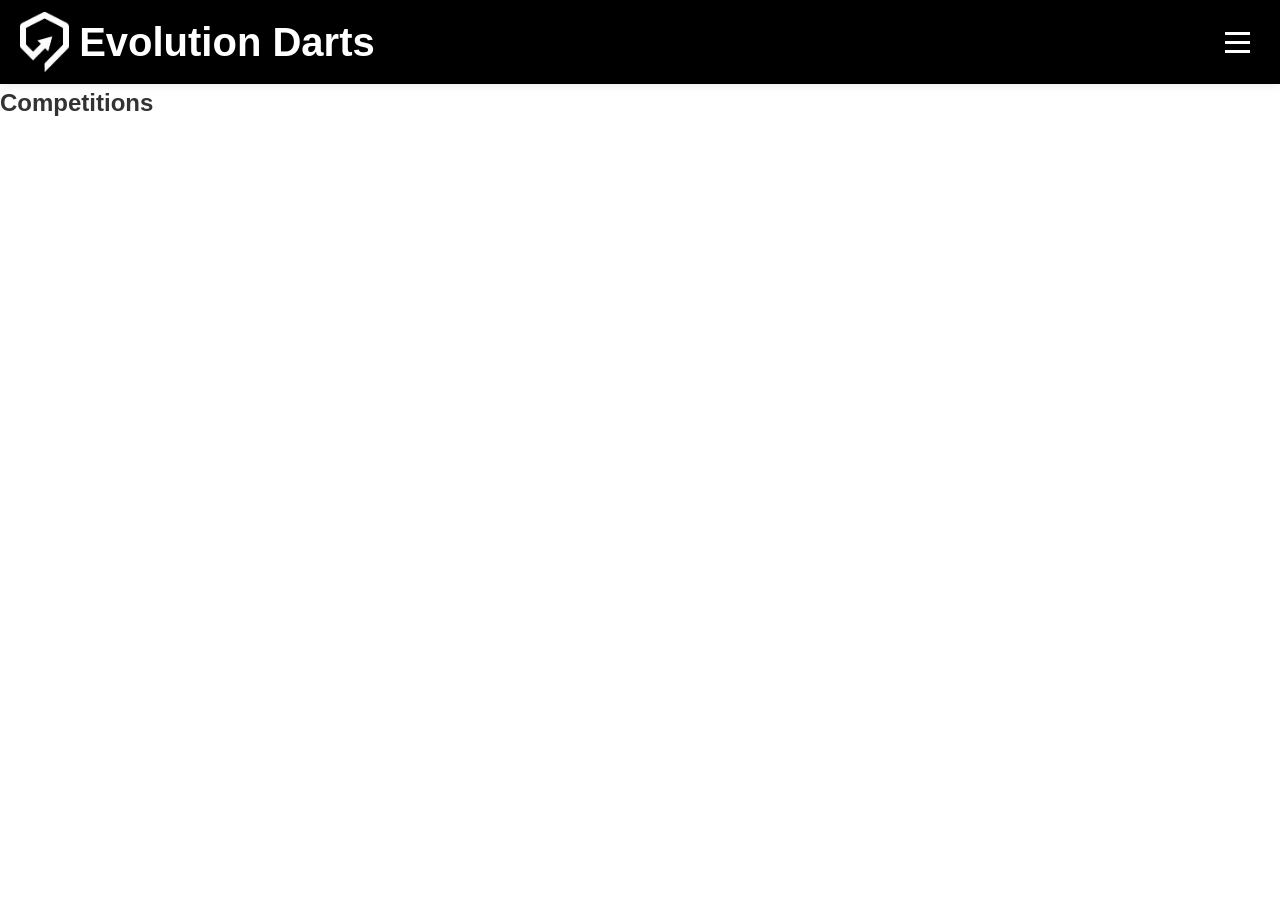
<file: docs/competitions.html>
<!DOCTYPE html>
<html lang="en">
<head>
    <meta charset="UTF-8">
    <meta name="viewport" content="width=device-width, initial-scale=1.0">
    <link rel="stylesheet" href="style.css">
    <title>Evolution Darts</title>
</head>
<body>
    <div class="container">
        <div class="brand">
            <img class="logo" src="/images/Evo-Logo-_white-removebg-preview.png" alt="Evolution Darts Logo">
            <h1>Evolution Darts</h1>
        </div>
        <button class="hamburger" aria-label="Toggle menu">
            <span></span>
            <span></span>
            <span></span>
        </button>
        <div class="nav-bar">
            <ul>
                <li>
                    <a href="index.html">Home</a>
                    <a href="services.html">Services</a>
                    <a href="competitions.html">Competitions</a>
                    <a href="about-us.html">About Us</a>
                    <a href="contact-us.html">Contact Us</a>
                    <a class="shop-btn" href="https://evolutiondarts.co.uk/" target="_blank" rel="noopener noreferrer">Online Shop</a>
                </li>
            </ul>
        </div>
        <div class="side-menu">
            <button class="close-btn">&times;</button>
            <ul>
                <li><a href="index.html">Home</a></li>
                <li><a href="services.html">Services</a></li>
                <li><a href="competitions.html">Competitions</a></li>
                <li><a href="about-us.html">About Us</a></li>
                <li><a href="contact-us.html">Contact Us</a></li>
                <li><a class="shop-btn" href="https://evolutiondarts.co.uk/" target="_blank" rel="noopener noreferrer">Online Shop</a></li>
            </ul>
        </div>
    </div>
    
    <div class="about-hero">
        <h2>Competitions</h2>
    </div>

</body>
</html>
</file>
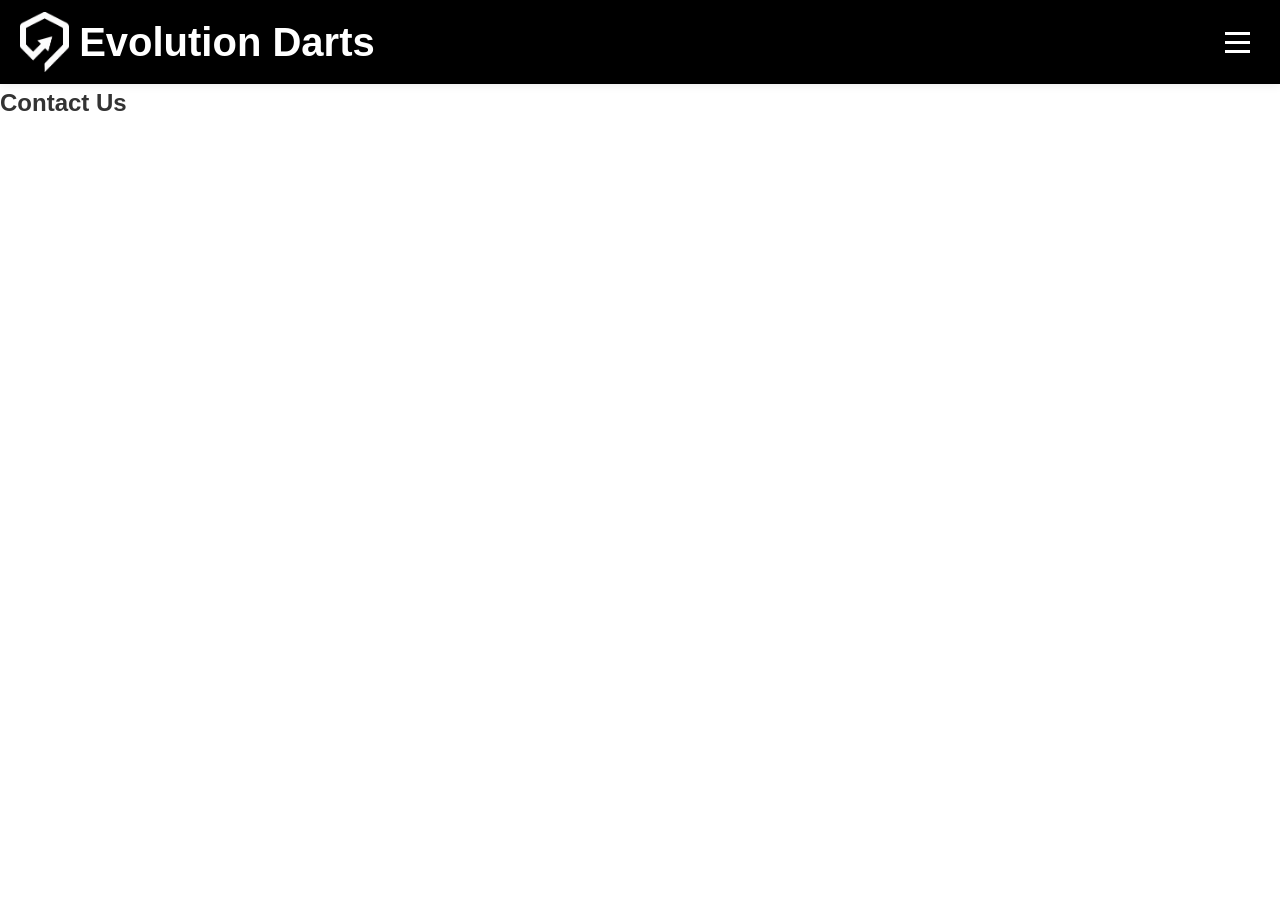
<file: Docs/contact-us.html>
<!DOCTYPE html>
<html lang="en">
<head>
    <meta charset="UTF-8">
    <meta name="viewport" content="width=device-width, initial-scale=1.0">
    <link rel="stylesheet" href="style.css">
    <title>Evolution Darts</title>
</head>
<body>
    <div class="container">
        <div class="brand">
            <img class="logo" src="/Images/Evo-Logo-_white-removebg-preview.png" alt="Evolution Darts Logo">
            <h1>Evolution Darts</h1>
        </div>
        <button class="hamburger" aria-label="Toggle menu">
            <span></span>
            <span></span>
            <span></span>
        </button>
        <div class="nav-bar">
            <ul>
                <li>
                    <a href="index.html">Home</a>
                    <a href="services.html">Services</a>
                    <a href="competitions.html">Competitions</a>
                    <a href="about-us.html">About Us</a>
                    <a href="contact-us.html">Contact Us</a>
                    <a class="shop-btn" href="https://evolutiondarts.co.uk/" target="_blank" rel="noopener noreferrer">Online Shop</a>
                </li>
            </ul>
        </div>
        <div class="side-menu">
            <button class="close-btn">&times;</button>
            <ul>
                <li><a href="index.html">Home</a></li>
                <li><a href="services.html">Services</a></li>
                <li><a href="competitions.html">Competitions</a></li>
                <li><a href="about-us.html">About Us</a></li>
                <li><a href="contact-us.html">Contact Us</a></li>
                <li><a class="shop-btn" href="https://evolutiondarts.co.uk/" target="_blank" rel="noopener noreferrer">Online Shop</a></li>
            </ul>
        </div>
    </div>
    
    <div class="about-hero">
        <h2>Contact Us</h2>
    </div>


</body>
</html>
</file>
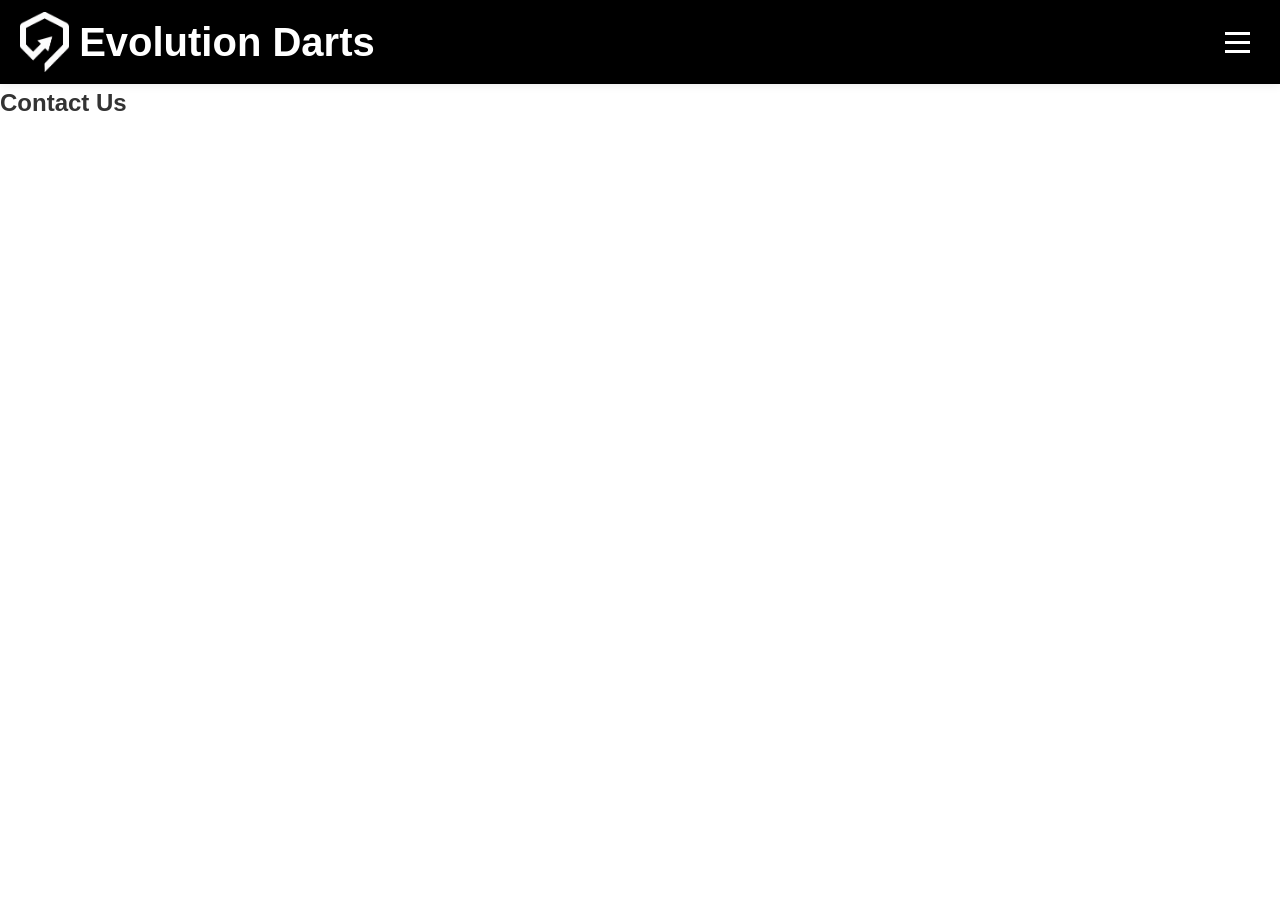
<file: docs/contact-us.html>
<!DOCTYPE html>
<html lang="en">
<head>
    <meta charset="UTF-8">
    <meta name="viewport" content="width=device-width, initial-scale=1.0">
    <link rel="stylesheet" href="style.css">
    <title>Evolution Darts</title>
</head>
<body>
    <div class="container">
        <div class="brand">
            <img class="logo" src="/images/Evo-Logo-_white-removebg-preview.png" alt="Evolution Darts Logo">
            <h1>Evolution Darts</h1>
        </div>
        <button class="hamburger" aria-label="Toggle menu">
            <span></span>
            <span></span>
            <span></span>
        </button>
        <div class="nav-bar">
            <ul>
                <li>
                    <a href="index.html">Home</a>
                    <a href="services.html">Services</a>
                    <a href="competitions.html">Competitions</a>
                    <a href="about-us.html">About Us</a>
                    <a href="contact-us.html">Contact Us</a>
                    <a class="shop-btn" href="https://evolutiondarts.co.uk/" target="_blank" rel="noopener noreferrer">Online Shop</a>
                </li>
            </ul>
        </div>
        <div class="side-menu">
            <button class="close-btn">&times;</button>
            <ul>
                <li><a href="index.html">Home</a></li>
                <li><a href="services.html">Services</a></li>
                <li><a href="competitions.html">Competitions</a></li>
                <li><a href="about-us.html">About Us</a></li>
                <li><a href="contact-us.html">Contact Us</a></li>
                <li><a class="shop-btn" href="https://evolutiondarts.co.uk/" target="_blank" rel="noopener noreferrer">Online Shop</a></li>
            </ul>
        </div>
    </div>
    
    <div class="about-hero">
        <h2>Contact Us</h2>
    </div>


</body>
</html>
</file>
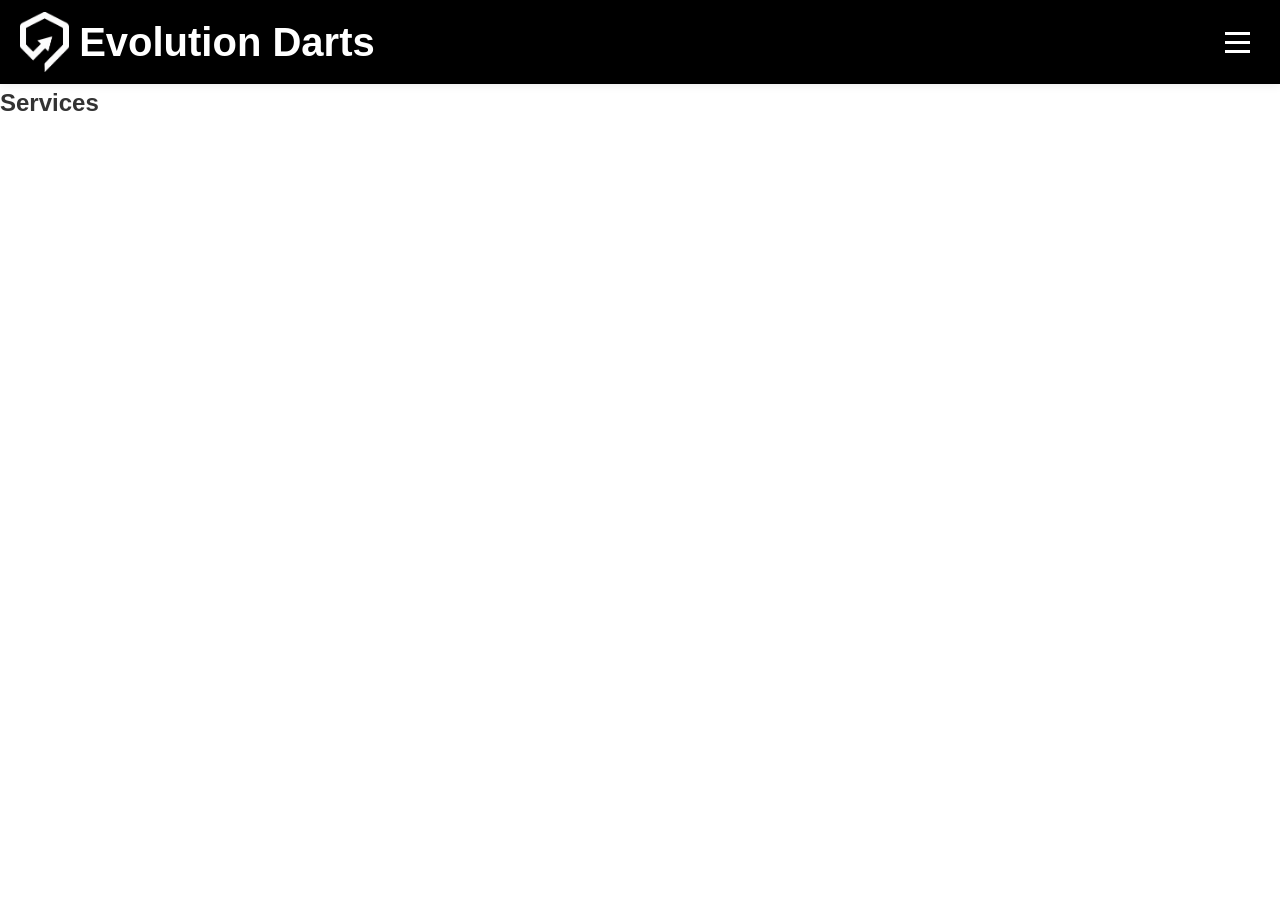
<file: Docs/services.html>
<!DOCTYPE html>
<html lang="en">
<head>
    <meta charset="UTF-8">
    <meta name="viewport" content="width=device-width, initial-scale=1.0">
    <link rel="stylesheet" href="style.css">
    <title>Evolution Darts</title>
</head>
<body>
    <div class="container">
        <div class="brand">
            <img class="logo" src="/Images/Evo-Logo-_white-removebg-preview.png" alt="Evolution Darts Logo">
            <h1>Evolution Darts</h1>
        </div>
        <button class="hamburger" aria-label="Toggle menu">
            <span></span>
            <span></span>
            <span></span>
        </button>
        <div class="nav-bar">
            <ul>
                <li>
                    <a href="index.html">Home</a>
                    <a href="services.html">Services</a>
                    <a href="competitions.html">Competitions</a>
                    <a href="about-us.html">About Us</a>
                    <a href="contact-us.html">Contact Us</a>
                    <a class="shop-btn" href="https://evolutiondarts.co.uk/" target="_blank" rel="noopener noreferrer">Online Shop</a>
                </li>
            </ul>
        </div>
        <div class="side-menu">
            <button class="close-btn">&times;</button>
            <ul>
                <li><a href="index.html">Home</a></li>
                <li><a href="services.html">Services</a></li>
                <li><a href="competitions.html">Competitions</a></li>
                <li><a href="about-us.html">About Us</a></li>
                <li><a href="contact-us.html">Contact Us</a></li>
                <li><a class="shop-btn" href="https://evolutiondarts.co.uk/" target="_blank" rel="noopener noreferrer">Online Shop</a></li>
            </ul>
        </div>
    </div>
    
    <div class="about-hero">
        <h2>Services</h2>
    </div>


</body>
</html>
</file>
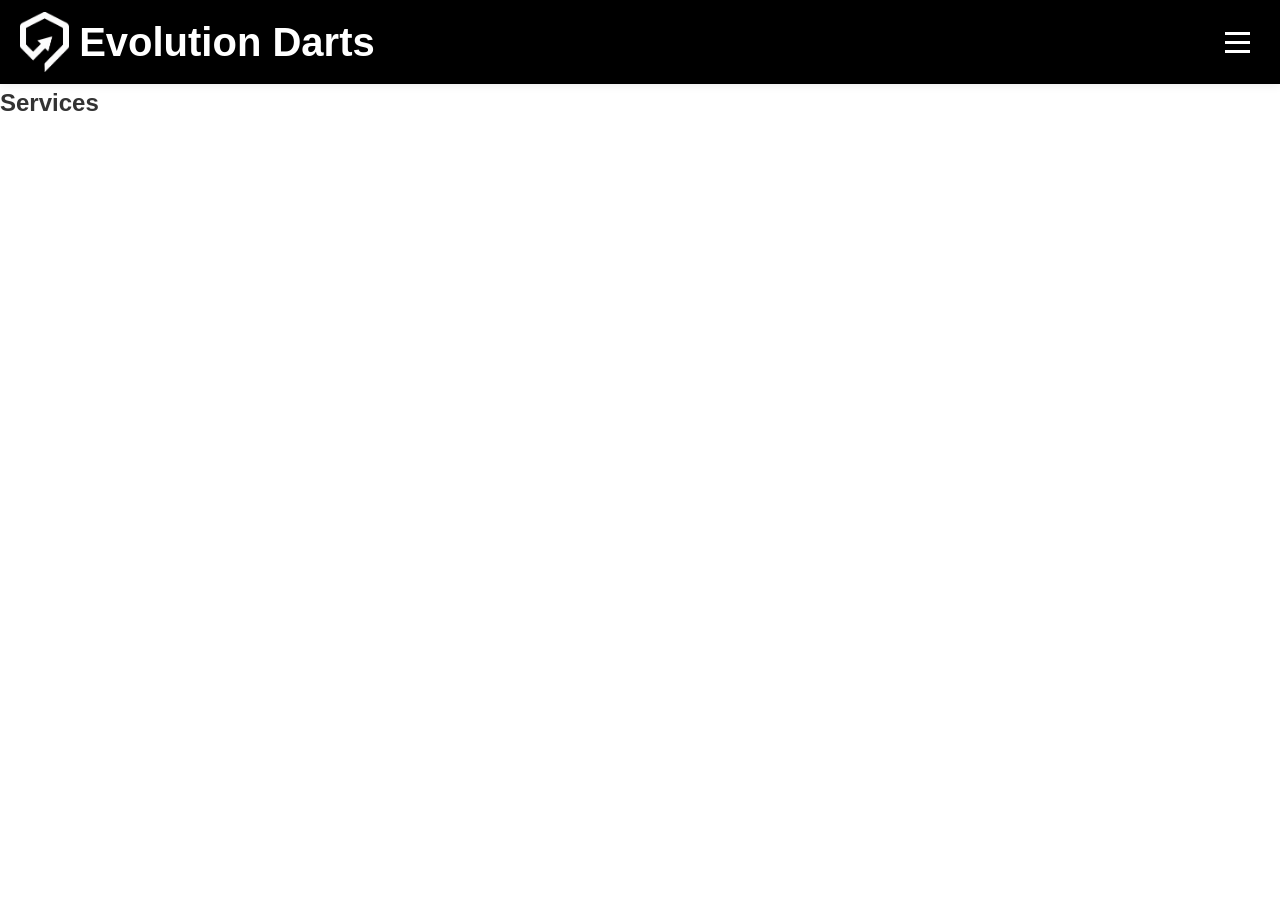
<file: docs/services.html>
<!DOCTYPE html>
<html lang="en">
<head>
    <meta charset="UTF-8">
    <meta name="viewport" content="width=device-width, initial-scale=1.0">
    <link rel="stylesheet" href="style.css">
    <title>Evolution Darts</title>
</head>
<body>
    <div class="container">
        <div class="brand">
            <img class="logo" src="/images/Evo-Logo-_white-removebg-preview.png" alt="Evolution Darts Logo">
            <h1>Evolution Darts</h1>
        </div>
        <button class="hamburger" aria-label="Toggle menu">
            <span></span>
            <span></span>
            <span></span>
        </button>
        <div class="nav-bar">
            <ul>
                <li>
                    <a href="index.html">Home</a>
                    <a href="services.html">Services</a>
                    <a href="competitions.html">Competitions</a>
                    <a href="about-us.html">About Us</a>
                    <a href="contact-us.html">Contact Us</a>
                    <a class="shop-btn" href="https://evolutiondarts.co.uk/" target="_blank" rel="noopener noreferrer">Online Shop</a>
                </li>
            </ul>
        </div>
        <div class="side-menu">
            <button class="close-btn">&times;</button>
            <ul>
                <li><a href="index.html">Home</a></li>
                <li><a href="services.html">Services</a></li>
                <li><a href="competitions.html">Competitions</a></li>
                <li><a href="about-us.html">About Us</a></li>
                <li><a href="contact-us.html">Contact Us</a></li>
                <li><a class="shop-btn" href="https://evolutiondarts.co.uk/" target="_blank" rel="noopener noreferrer">Online Shop</a></li>
            </ul>
        </div>
    </div>
    
    <div class="about-hero">
        <h2>Services</h2>
    </div>


</body>
</html>
</file>
<file: docs/style.css>
*
{
    margin: 0;
    padding: 0;
    box-sizing: border-box;
}

body
{
    font-family: Arial, Helvetica, sans-serif;
    line-height: 1.6;
    background-color: #ffff;
    color: #333;
    min-height: 100vh;
}

/* Header*/
.container{
    width: 100%;
    margin: auto;
    overflow: hidden;
    padding: 20px;
    background-color: #000;
    box-shadow: 0 0 10px rgba(0, 0, 0, 0.1);
    display: flex;
    align-items: center;
    justify-content: space-between;
}

.brand {
    display: flex;
    align-items: center;
    gap: 10px;
    padding: 0;
}

.container img.logo {
    height: 60px;
    width: auto;
    margin: 0;
    display: block;
}

.container h1
{
    color: #fff;
    text-align: left;
    margin: 0;
    font-size: 60px;
    font-family: 'Segoe UI', Tahoma, Geneva, Verdana, sans-serif;
}

.container .nav-bar{
    display: flex;
    justify-content: flex-end;
    align-items: center;
    margin: 0;
    background-color: #ffffff;
    border-radius: 50px;
    padding: 18px 35px;
}

.container .nav-bar ul {
    list-style: none;
    margin: 0;
    display: flex;
    align-items: center;
}

.container .nav-bar a{
    color: #000;
    font-size: 24px;
    text-decoration: none;
    margin-right: 20px;
    transition: color 0.3s ease;
}

.container .nav-bar a:hover{
    color: #000000;
    text-decoration: underline;
}

.container .nav-bar a.shop-btn{
    background-color: #000;
    color: #fff;
    padding: 8px 16px;
    border-radius: 20px;
    margin-right: 0;
}

.container .nav-bar a.shop-btn:hover{
    color: white;
    background-color: #000000;
    transform: scale(1.3);
    transform-origin: center;
    transition: transform 0.3s ease, background-color 0.3s ease;
    text-decoration: none;
}

/* Hamburger Menu */
.hamburger {
    display: none;
    flex-direction: column;
    background: none;
    border: none;
    cursor: pointer;
    padding: 10px;
}

.hamburger span {
    width: 25px;
    height: 3px;
    background-color: #fff;
    margin: 3px 0;
    transition: 0.3s;
}

/* Side Menu */
.side-menu {
    position: fixed;
    top: 0;
    right: -300px;
    width: 250px;
    height: 100%;
    background-color: #000;
    transition: right 0.3s ease;
    z-index: 1000;
    padding-top: 80px;
}

.side-menu .close-btn {
    position: absolute;
    top: 20px;
    right: 20px;
    background: none;
    border: none;
    color: #fff;
    font-size: 30px;
    cursor: pointer;
    z-index: 1001;
}

.side-menu ul {
    list-style: none;
    padding: 0;
    margin: 0;
}

.side-menu li {
    border-bottom: 1px solid #333;
}

.side-menu a {
    display: block;
    color: #fff;
    text-decoration: none;
    padding: 15px 20px;
    font-size: 18px;
    transition: background-color 0.3s;
}

.side-menu a:hover {
    background-color: #333;
}

.side-menu.open {
    right: 0;
}


/* Responsive Design */
@media (max-width: 1450px) {
    .container {
        flex-direction: row;
        justify-content: space-between;
        align-items: center;
        padding: 10px 20px;
    }

    .brand h1 {
        font-size: 40px;
    }

    .container .nav-bar {
        display: none;
    }

    .hamburger {
        display: flex;
    }

    .home-hero h2 {
        font-size: 36px;
    }

    .home-hero p {
        font-size: 16px;
    }

    .timer-box {
        min-width: 60px;
        padding: 10px 15px;
    }

    .timer-number {
        font-size: 24px;
    }

    .our-next-comp {
        padding: 40px 20px;
    }

    .comp-info {
        flex-direction: column;
        gap: 20px;
    }

    .corp-partners {
        padding: 40px 20px;
    }

    .partners-scroll {
        gap: 20px;
    }

    .partner-card {
        min-width: 120px;
    }

    .partner-logo {
        width: 100px;
        height: 100px;
    }

    .suffolk-container {
        flex-direction: column;
        gap: 20px;
    }

    .suffolk-info h2 {
        font-size: 24px;
    }

    .suffolk-info p {
        font-size: 14px;
    }
}

/*Hero Section*/
.home-hero {
    position: relative;
    width: 100%;
    height: 500px;
    display: flex;
    align-items: center;
    justify-content: center;
    overflow: hidden;
}

.home-hero-pic {
    position: absolute;
    width: 100%;
    height: 100%;
    object-fit: cover;
    top: 0;
    left: 0;
    z-index: 1;
}

.home-hero::before {
    content: '';
    position: absolute;
    top: 0;
    left: 0;
    width: 100%;
    height: 100%;
    background: rgba(0, 0, 0, 0.3);
    z-index: 1.5;
}

.hero-content {
    position: relative;
    z-index: 2;
    text-align: center;
    display: flex;
    flex-direction: column;
    align-items: center;
    gap: 15px;
}

.home-hero h2 {
    color: #fff;
    font-size: 52px;
    margin: 0;
    text-shadow: 2px 2px 10px rgba(0, 0, 0, 0.7);
    font-family: 'Segoe UI', Tahoma, Geneva, Verdana, sans-serif;
}

.home-hero p {
    color: #fff;
    font-size: 20px;
    max-width: 600px;
    text-shadow: 2px 2px 10px rgba(0, 0, 0, 0.7);
    padding: 0 20px;
    margin: 0;
}
.home-hero {
    text-align: center;
    background-color: #f4f4f4;
}

/* Countdown Timer */
.timer-countdown {
    display: flex;
    gap: 15px;
    justify-content: center;
    margin-top: 20px;
    flex-wrap: wrap;
}

.timer-box {
    background: #000;
    padding: 15px 20px;
    border-radius: 10px;
    text-align: center;
    min-width: 80px;
    box-shadow: 0 4px 15px rgba(0, 0, 0, 0.2);
}

.timer-number {
    display: block;
    font-size: 32px;
    font-weight: bold;
    color: #fff;
}

.timer-label {
    display: block;
    font-size: 12px;
    color: #e0e0e0;
    margin-top: 5px;
    text-transform: uppercase;
    letter-spacing: 1px;
}

/* Our Next Competition Section */
.our-next-comp {
    padding: 60px 20px;
    background-color: #f9f9f9;
}

.our-next-comp h2 {
    text-align: center;
    font-size: 36px;
    margin-bottom: 40px;
    color: #333;
}

.our-next-comp h3 {
    text-align: center;
    font-size: 36px;
    margin-bottom: 40px;
    color: #333;
}

.comp-info {
    display: flex;
    gap: 40px;
    align-items: center;
    max-width: 1200px;
    margin: 0 auto;
}

.comp-pic {
    flex: 1;
    width: 100%;
    height: auto;
    border-radius: 10px;
    object-fit: cover;
    box-shadow: 0 4px 15px rgba(0, 0, 0, 0.1);
}

.comp-details {
    flex: 1;
    display: flex;
    flex-direction: column;
    gap: 20px;
}

.comp-details h3 {
    font-size: 28px;
    color: #333;
    margin: 0;
}
/* Corporate Partners Scrolling Section */
.corp-partners {
    padding: 65px 20px;
    background-color: #fff;
    overflow: hidden;
}

.corp-partners h2 {
    text-align: center;
    font-size: 38px;
    margin-bottom: 50px;
    color: #333;
}

/* Scrolling container */
.partners-scroll-container {
    position: relative;
    width: 100%;
    overflow: hidden;
    padding-bottom: 40px;
    background: linear-gradient(to right, rgba(255,255,255,1) 0%, rgba(255,255,255,0) 5%, rgba(255,255,255,0) 95%, rgba(255,255,255,1) 100%);
}

.partners-scroll {
    display: flex;
    gap: 40px;
    animation: scroll-infinite 23s linear infinite;
    padding: 20px 0;
    width: max-content;
}

@keyframes scroll-infinite {
    0% {
        transform: translateX(0);
    }
    100% {
        transform: translateX(-50%);
    }
}

.partners-scroll:hover {
    animation-play-state: paused;
}

.partner-card {
    display: flex;
    flex-direction: column;
    align-items: center;
    gap: 15px;
    min-width: 150px;
    flex-shrink: 0;
}

.partner-logo {
    width: 120px;
    height: 120px;
    border-radius: 50%;
    background-color: #f0f0f0;
    display: flex;
    align-items: center;
    justify-content: center;
    overflow: hidden;
    box-shadow: 0 4px 15px rgba(0, 0, 0, 0.1);
    transition: transform 0.3s ease, box-shadow 0.3s ease;
    cursor: pointer;
}

.partner-logo img {
    width: 100%;
    height: 100%;
    object-fit: cover;
}

.partner-logo:hover {
    transform: scale(1.1);
    box-shadow: 0 6px 20px rgba(0, 0, 0, 0.2);
}

.partner-name {
    font-size: 14px;
    font-weight: 600;
    text-align: center;
    color: #333;
    cursor: pointer;
    transition: color 0.3s ease;
    text-decoration: none;
}

.partner-name:hover {
    color: #000000;
}

.view-more-btn {
    display: block;
    margin: 0 auto;
    padding: 12px 25px;
    background-color: #000000;
    color: #fff;
    border: none;
    border-radius: 5px;
    font-size: 16px;
    font-weight: 600;
    cursor: pointer;
    transition: background-color 0.3s ease, transform 0.3s ease;
    text-decoration: none;
    text-align: center;
}

.view-more-btn:hover {
    background-color: #000000;
    transform: translateY(-2px);
}

.our-services {
    padding: 60px 20px;
    background-color: #f9f9f9;
}

.our-services h2 {
    text-align: center;
    font-size: 36px;
    margin-bottom: 40px;
    color: #333;
}

/* Our Services */
.our-services {
    padding: 60px 20px;
    background-color: #f9f9f9;
    text-align: center;
}

.our-services h2 {
    font-size: 36px;
    margin-bottom: 40px;
    color: #333;
}

.services-grid {
    display: grid;
    grid-template-columns: repeat(auto-fit, minmax(300px, 1fr));
    gap: 30px;
    max-width: 1200px;
    margin: 0 auto 40px;
}

.service-card {
    background-color: #fff;
    padding: 30px 20px;
    border-radius: 10px;
    box-shadow: 0 4px 15px rgba(0, 0, 0, 0.1);
    transition: transform 0.3s ease, box-shadow 0.3s ease;
    display: flex;
    flex-direction: column;
    justify-content: space-between;
    min-height: 280px;
}

.service-card:hover {
    transform: translateY(-5px);
    box-shadow: 0 8px 25px rgba(0, 0, 0, 0.15);
}

.service-card h3 {
    font-size: 24px;
    color: #333;
    margin-bottom: 15px;
}

.service-card p {
    font-size: 16px;
    color: #666;
    line-height: 1.6;
}

.card-btn {
    display: inline-block;
    padding: 10px 20px;
    background-color: #000000;
    color: #fff;
    text-decoration: none;
    border-radius: 5px;
    font-size: 14px;
    font-weight: 600;
    transition: background-color 0.3s ease, transform 0.3s ease;
    margin-top: 15px;
}

.card-btn:hover {
    background-color: #333;
    transform: translateY(-2px);
}

/* Gallery Section */
.gallery-grid {
    display: flex;
    flex-wrap: wrap;
    gap: 30px;
    max-width: 1200px;
    margin: 3px auto;
    justify-content: center;
}

.gallery-item {
    flex: 1 1 calc(25% - 10px);
    min-width: 180px;
    max-width: 250px;
    overflow: hidden;
    border-radius: 10px;
    box-shadow: 0 4px 15px rgba(0, 0, 0, 0.1);
    transition: transform 0.3s ease, box-shadow 0.3s ease;
}

.gallery-item:hover {
    transform: scale(1.15);
    box-shadow: 0 8px 25px rgba(0, 0, 0, 0.15);
}

.gallery-item img {
    width: 100%;
    height: 250px;
    object-fit: cover;
    display: block;
}

/* Suffolk Super Section */
.suffolk-super {
    padding: 60px 20px;
    background-color: #f9f9f9;
}
.suffolk-super h2 {
    text-align: center;
    font-size: 36px;
    margin-bottom: 40px;
    color: #000;
}

.suffolk-container {
    display: flex;
    gap: 40px;
    align-items: center;
    max-width: 1200px;
    margin: 0 auto;
}

.suffolk-card {
    flex: 1;
}

.suffolk-image img {
    width: 100%;
    height: auto;
    border-radius: 10px;
    box-shadow: 0 4px 15px rgba(0, 0, 0, 0.1);
}

.suffolk-super h2 {
    font-size: 40px;
    color: #000;
    margin-bottom: 20px;
}

.suffolk-info h3{
    font-size: 28px;
    color: black;
    margin-bottom: 15px;
    text-align: center;
}

.suffolk-info p {
    font-size: 16px;
    color: #000;
    line-height: 1.8;
    text-align: center;
}

/*.suffolk-super button {
    display: block;
    margin: 30px auto 0;
    padding: 12px 25px;
    text-align: center;
    font-size: 36px;
    margin-bottom: 40px;
    color: whitesmoke;
    background-color: black;
    border-radius: 12px;
    border: none;
    transition: background-color 0.3s ease, transform 0.3s ease;
}

.suffolk-super button:hover {
    background-color: #333;
    transform: translateY(-2px);
    cursor: pointer;
}

.suffolk-super button a {
    color: #fff;
    text-decoration: none;
}*/

.download-btn {
    display: block;
    width: fit-content;   
    margin: 40px auto;    
    padding: 12px 25px;
    font-size: 36px;
    background-color: black;
    color: #fff;
    border: 2px solid #000;
    border-radius: 15px;
    text-decoration: none;
    font-family: 'Segoe UI', Tahoma, Geneva, Verdana, sans-serif;
}

.download-btn:hover {
    background-color: #000000;
    border-color: #000000;
    transform: translateY(-2px);
    transition: background-color 0.3s ease, border-color 0.3s ease, transform 0.3s ease;
}
</file>
<file: Docs/style.css>
*
{
    margin: 0;
    padding: 0;
    box-sizing: border-box;
}

body
{
    font-family: Arial, Helvetica, sans-serif;
    line-height: 1.6;
    background-color: #ffff;
    color: #333;
    min-height: 100vh;
}

/* Header*/
.container{
    width: 100%;
    margin: auto;
    overflow: hidden;
    padding: 20px;
    background-color: #000;
    box-shadow: 0 0 10px rgba(0, 0, 0, 0.1);
    display: flex;
    align-items: center;
    justify-content: space-between;
}

.brand {
    display: flex;
    align-items: center;
    gap: 10px;
    padding: 0;
}

.container img.logo {
    height: 60px;
    width: auto;
    margin: 0;
    display: block;
}

.container h1
{
    color: #fff;
    text-align: left;
    margin: 0;
    font-size: 60px;
    font-family: 'Segoe UI', Tahoma, Geneva, Verdana, sans-serif;
}

.container .nav-bar{
    display: flex;
    justify-content: flex-end;
    align-items: center;
    margin: 0;
    background-color: #ffffff;
    border-radius: 50px;
    padding: 18px 35px;
}

.container .nav-bar ul {
    list-style: none;
    margin: 0;
    display: flex;
    align-items: center;
}

.container .nav-bar a{
    color: #000;
    font-size: 24px;
    text-decoration: none;
    margin-right: 20px;
    transition: color 0.3s ease;
}

.container .nav-bar a:hover{
    color: #000000;
    text-decoration: underline;
}

.container .nav-bar a.shop-btn{
    background-color: #000;
    color: #fff;
    padding: 8px 16px;
    border-radius: 20px;
    margin-right: 0;
}

.container .nav-bar a.shop-btn:hover{
    color: white;
    background-color: #000000;
    transform: scale(1.3);
    transform-origin: center;
    transition: transform 0.3s ease, background-color 0.3s ease;
    text-decoration: none;
}

/* Hamburger Menu */
.hamburger {
    display: none;
    flex-direction: column;
    background: none;
    border: none;
    cursor: pointer;
    padding: 10px;
}

.hamburger span {
    width: 25px;
    height: 3px;
    background-color: #fff;
    margin: 3px 0;
    transition: 0.3s;
}

/* Side Menu */
.side-menu {
    position: fixed;
    top: 0;
    right: -300px;
    width: 250px;
    height: 100%;
    background-color: #000;
    transition: right 0.3s ease;
    z-index: 1000;
    padding-top: 80px;
}

.side-menu .close-btn {
    position: absolute;
    top: 20px;
    right: 20px;
    background: none;
    border: none;
    color: #fff;
    font-size: 30px;
    cursor: pointer;
    z-index: 1001;
}

.side-menu ul {
    list-style: none;
    padding: 0;
    margin: 0;
}

.side-menu li {
    border-bottom: 1px solid #333;
}

.side-menu a {
    display: block;
    color: #fff;
    text-decoration: none;
    padding: 15px 20px;
    font-size: 18px;
    transition: background-color 0.3s;
}

.side-menu a:hover {
    background-color: #333;
}

.side-menu.open {
    right: 0;
}


/* Responsive Design */
@media (max-width: 1450px) {
    .container {
        flex-direction: row;
        justify-content: space-between;
        align-items: center;
        padding: 10px 20px;
    }

    .brand h1 {
        font-size: 40px;
    }

    .container .nav-bar {
        display: none;
    }

    .hamburger {
        display: flex;
    }

    .home-hero h2 {
        font-size: 36px;
    }

    .home-hero p {
        font-size: 16px;
    }

    .timer-box {
        min-width: 60px;
        padding: 10px 15px;
    }

    .timer-number {
        font-size: 24px;
    }

    .our-next-comp {
        padding: 40px 20px;
    }

    .comp-info {
        flex-direction: column;
        gap: 20px;
    }

    .corp-partners {
        padding: 40px 20px;
    }

    .partners-scroll {
        gap: 20px;
    }

    .partner-card {
        min-width: 120px;
    }

    .partner-logo {
        width: 100px;
        height: 100px;
    }

    .suffolk-container {
        flex-direction: column;
        gap: 20px;
    }

    .suffolk-info h2 {
        font-size: 24px;
    }

    .suffolk-info p {
        font-size: 14px;
    }
}

/*Hero Section*/
.home-hero {
    position: relative;
    width: 100%;
    height: 500px;
    display: flex;
    align-items: center;
    justify-content: center;
    overflow: hidden;
}

.home-hero-pic {
    position: absolute;
    width: 100%;
    height: 100%;
    object-fit: cover;
    top: 0;
    left: 0;
    z-index: 1;
}

.home-hero::before {
    content: '';
    position: absolute;
    top: 0;
    left: 0;
    width: 100%;
    height: 100%;
    background: rgba(0, 0, 0, 0.3);
    z-index: 1.5;
}

.hero-content {
    position: relative;
    z-index: 2;
    text-align: center;
    display: flex;
    flex-direction: column;
    align-items: center;
    gap: 15px;
}

.home-hero h2 {
    color: #fff;
    font-size: 52px;
    margin: 0;
    text-shadow: 2px 2px 10px rgba(0, 0, 0, 0.7);
    font-family: 'Segoe UI', Tahoma, Geneva, Verdana, sans-serif;
}

.home-hero p {
    color: #fff;
    font-size: 20px;
    max-width: 600px;
    text-shadow: 2px 2px 10px rgba(0, 0, 0, 0.7);
    padding: 0 20px;
    margin: 0;
}
.home-hero {
    text-align: center;
    background-color: #f4f4f4;
}

/* Countdown Timer */
.timer-countdown {
    display: flex;
    gap: 15px;
    justify-content: center;
    margin-top: 20px;
    flex-wrap: wrap;
}

.timer-box {
    background: #000;
    padding: 15px 20px;
    border-radius: 10px;
    text-align: center;
    min-width: 80px;
    box-shadow: 0 4px 15px rgba(0, 0, 0, 0.2);
}

.timer-number {
    display: block;
    font-size: 32px;
    font-weight: bold;
    color: #fff;
}

.timer-label {
    display: block;
    font-size: 12px;
    color: #e0e0e0;
    margin-top: 5px;
    text-transform: uppercase;
    letter-spacing: 1px;
}

/* Our Next Competition Section */
.our-next-comp {
    padding: 60px 20px;
    background-color: #f9f9f9;
}

.our-next-comp h2 {
    text-align: center;
    font-size: 36px;
    margin-bottom: 40px;
    color: #333;
}

.our-next-comp h3 {
    text-align: center;
    font-size: 36px;
    margin-bottom: 40px;
    color: #333;
}

.comp-info {
    display: flex;
    gap: 40px;
    align-items: center;
    max-width: 1200px;
    margin: 0 auto;
}

.comp-pic {
    flex: 1;
    width: 100%;
    height: auto;
    border-radius: 10px;
    object-fit: cover;
    box-shadow: 0 4px 15px rgba(0, 0, 0, 0.1);
}

.comp-details {
    flex: 1;
    display: flex;
    flex-direction: column;
    gap: 20px;
}

.comp-details h3 {
    font-size: 28px;
    color: #333;
    margin: 0;
}
/* Corporate Partners Scrolling Section */
.corp-partners {
    padding: 65px 20px;
    background-color: #fff;
    overflow: hidden;
}

.corp-partners h2 {
    text-align: center;
    font-size: 38px;
    margin-bottom: 50px;
    color: #333;
}

/* Scrolling container */
.partners-scroll-container {
    position: relative;
    width: 100%;
    overflow: hidden;
    padding-bottom: 40px;
    background: linear-gradient(to right, rgba(255,255,255,1) 0%, rgba(255,255,255,0) 5%, rgba(255,255,255,0) 95%, rgba(255,255,255,1) 100%);
}

.partners-scroll {
    display: flex;
    gap: 40px;
    animation: scroll-infinite 23s linear infinite;
    padding: 20px 0;
    width: max-content;
}

@keyframes scroll-infinite {
    0% {
        transform: translateX(0);
    }
    100% {
        transform: translateX(-50%);
    }
}

.partners-scroll:hover {
    animation-play-state: paused;
}

.partner-card {
    display: flex;
    flex-direction: column;
    align-items: center;
    gap: 15px;
    min-width: 150px;
    flex-shrink: 0;
}

.partner-logo {
    width: 120px;
    height: 120px;
    border-radius: 50%;
    background-color: #f0f0f0;
    display: flex;
    align-items: center;
    justify-content: center;
    overflow: hidden;
    box-shadow: 0 4px 15px rgba(0, 0, 0, 0.1);
    transition: transform 0.3s ease, box-shadow 0.3s ease;
    cursor: pointer;
}

.partner-logo img {
    width: 100%;
    height: 100%;
    object-fit: cover;
}

.partner-logo:hover {
    transform: scale(1.1);
    box-shadow: 0 6px 20px rgba(0, 0, 0, 0.2);
}

.partner-name {
    font-size: 14px;
    font-weight: 600;
    text-align: center;
    color: #333;
    cursor: pointer;
    transition: color 0.3s ease;
    text-decoration: none;
}

.partner-name:hover {
    color: #000000;
}

.view-more-btn {
    display: block;
    margin: 0 auto;
    padding: 12px 25px;
    background-color: #000000;
    color: #fff;
    border: none;
    border-radius: 5px;
    font-size: 16px;
    font-weight: 600;
    cursor: pointer;
    transition: background-color 0.3s ease, transform 0.3s ease;
    text-decoration: none;
    text-align: center;
}

.view-more-btn:hover {
    background-color: #000000;
    transform: translateY(-2px);
}

.our-services {
    padding: 60px 20px;
    background-color: #f9f9f9;
}

.our-services h2 {
    text-align: center;
    font-size: 36px;
    margin-bottom: 40px;
    color: #333;
}

/* Our Services */
.our-services {
    padding: 60px 20px;
    background-color: #f9f9f9;
    text-align: center;
}

.our-services h2 {
    font-size: 36px;
    margin-bottom: 40px;
    color: #333;
}

.services-grid {
    display: grid;
    grid-template-columns: repeat(auto-fit, minmax(300px, 1fr));
    gap: 30px;
    max-width: 1200px;
    margin: 0 auto 40px;
}

.service-card {
    background-color: #fff;
    padding: 30px 20px;
    border-radius: 10px;
    box-shadow: 0 4px 15px rgba(0, 0, 0, 0.1);
    transition: transform 0.3s ease, box-shadow 0.3s ease;
    display: flex;
    flex-direction: column;
    justify-content: space-between;
    min-height: 280px;
}

.service-card:hover {
    transform: translateY(-5px);
    box-shadow: 0 8px 25px rgba(0, 0, 0, 0.15);
}

.service-card h3 {
    font-size: 24px;
    color: #333;
    margin-bottom: 15px;
}

.service-card p {
    font-size: 16px;
    color: #666;
    line-height: 1.6;
}

.card-btn {
    display: inline-block;
    padding: 10px 20px;
    background-color: #000000;
    color: #fff;
    text-decoration: none;
    border-radius: 5px;
    font-size: 14px;
    font-weight: 600;
    transition: background-color 0.3s ease, transform 0.3s ease;
    margin-top: 15px;
}

.card-btn:hover {
    background-color: #333;
    transform: translateY(-2px);
}

/* Gallery Section */
.gallery-grid {
    display: flex;
    flex-wrap: wrap;
    gap: 30px;
    max-width: 1200px;
    margin: 3px auto;
    justify-content: center;
}

.gallery-item {
    flex: 1 1 calc(25% - 10px);
    min-width: 180px;
    max-width: 250px;
    overflow: hidden;
    border-radius: 10px;
    box-shadow: 0 4px 15px rgba(0, 0, 0, 0.1);
    transition: transform 0.3s ease, box-shadow 0.3s ease;
}

.gallery-item:hover {
    transform: scale(1.15);
    box-shadow: 0 8px 25px rgba(0, 0, 0, 0.15);
}

.gallery-item img {
    width: 100%;
    height: 250px;
    object-fit: cover;
    display: block;
}

/* Suffolk Super Section */
.suffolk-super {
    padding: 60px 20px;
    background-color: #f9f9f9;
}
.suffolk-super h2 {
    text-align: center;
    font-size: 36px;
    margin-bottom: 40px;
    color: #000;
}

.suffolk-container {
    display: flex;
    gap: 40px;
    align-items: center;
    max-width: 1200px;
    margin: 0 auto;
}

.suffolk-card {
    flex: 1;
}

.suffolk-image img {
    width: 100%;
    height: auto;
    border-radius: 10px;
    box-shadow: 0 4px 15px rgba(0, 0, 0, 0.1);
}

.suffolk-super h2 {
    font-size: 40px;
    color: #000;
    margin-bottom: 20px;
}

.suffolk-info h3{
    font-size: 28px;
    color: black;
    margin-bottom: 15px;
    text-align: center;
}

.suffolk-info p {
    font-size: 16px;
    color: #000;
    line-height: 1.8;
    text-align: center;
}

/*.suffolk-super button {
    display: block;
    margin: 30px auto 0;
    padding: 12px 25px;
    text-align: center;
    font-size: 36px;
    margin-bottom: 40px;
    color: whitesmoke;
    background-color: black;
    border-radius: 12px;
    border: none;
    transition: background-color 0.3s ease, transform 0.3s ease;
}

.suffolk-super button:hover {
    background-color: #333;
    transform: translateY(-2px);
    cursor: pointer;
}

.suffolk-super button a {
    color: #fff;
    text-decoration: none;
}*/

.download-btn {
    display: block;
    width: fit-content;   
    margin: 40px auto;    
    padding: 12px 25px;
    font-size: 36px;
    background-color: black;
    color: #fff;
    border: 2px solid #000;
    border-radius: 15px;
    text-decoration: none;
    font-family: 'Segoe UI', Tahoma, Geneva, Verdana, sans-serif;
}

.download-btn:hover {
    background-color: #000000;
    border-color: #000000;
    transform: translateY(-2px);
    transition: background-color 0.3s ease, border-color 0.3s ease, transform 0.3s ease;
}
</file>
